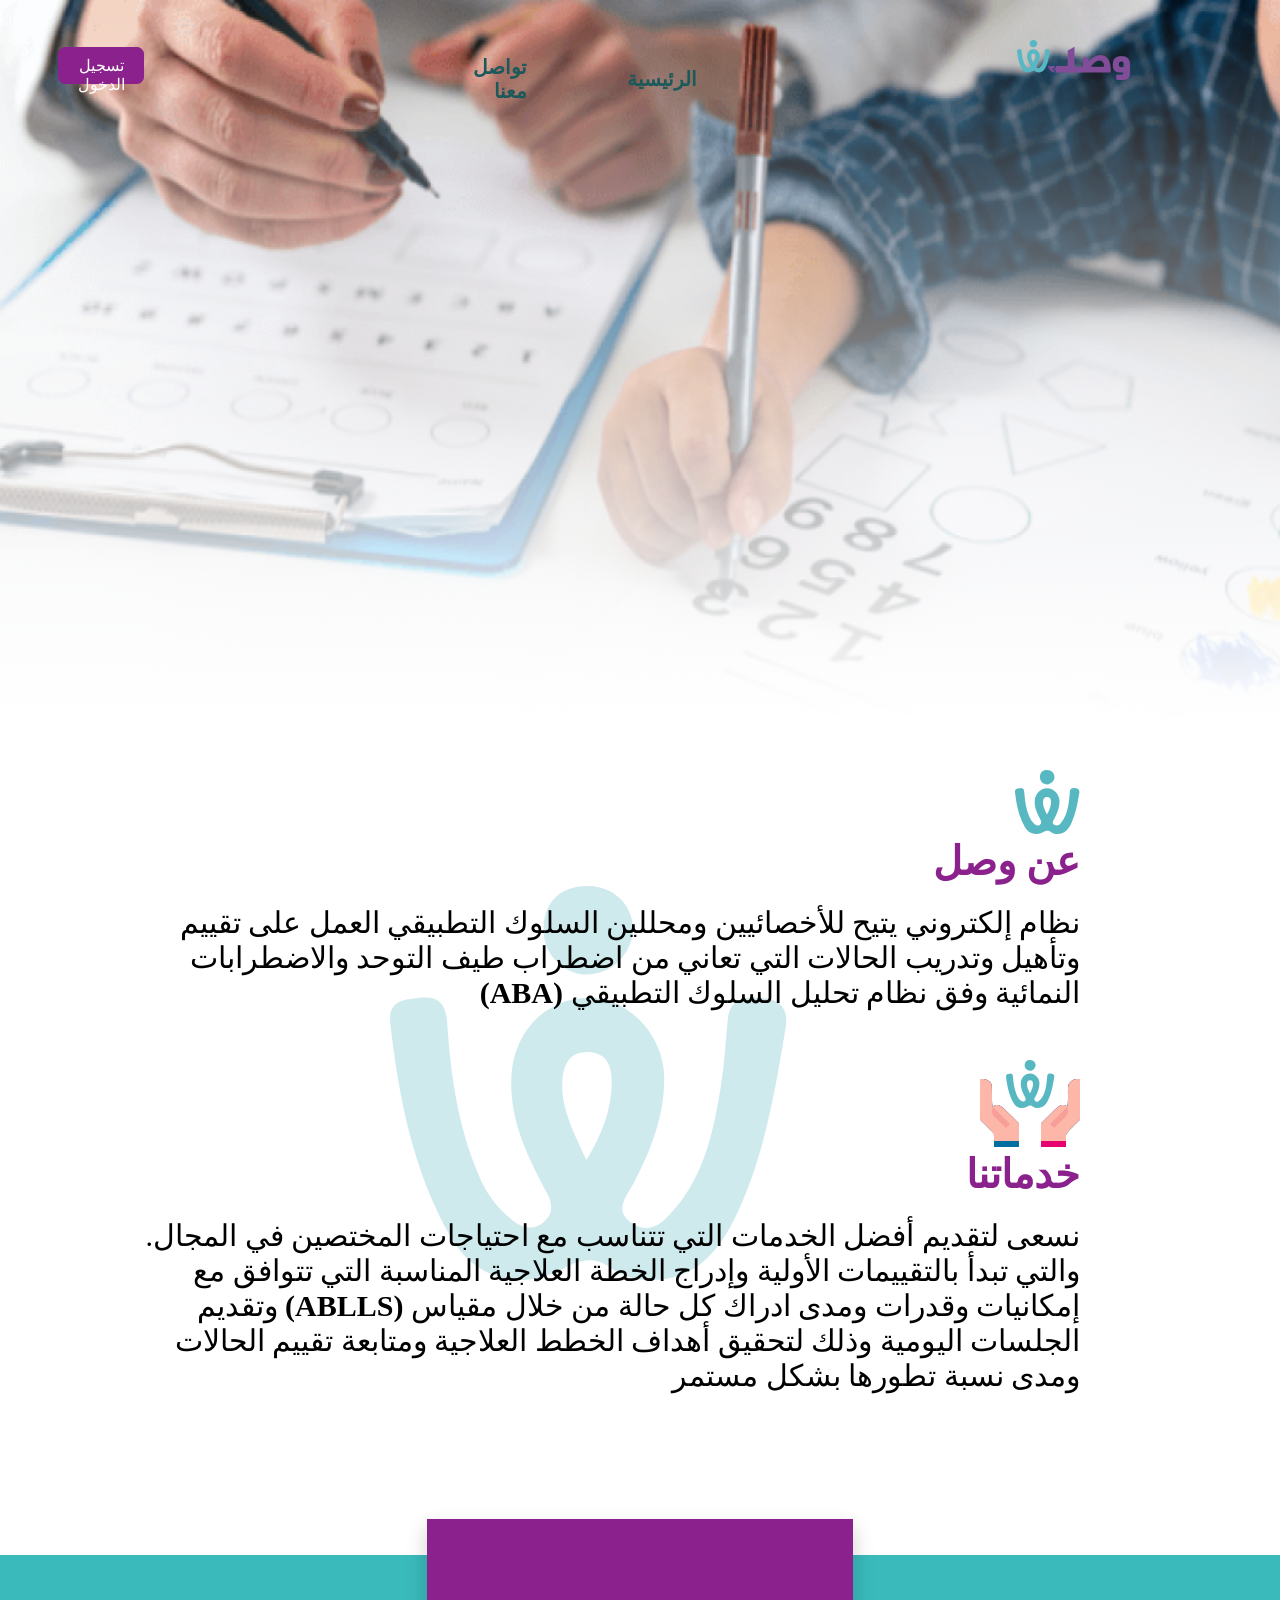
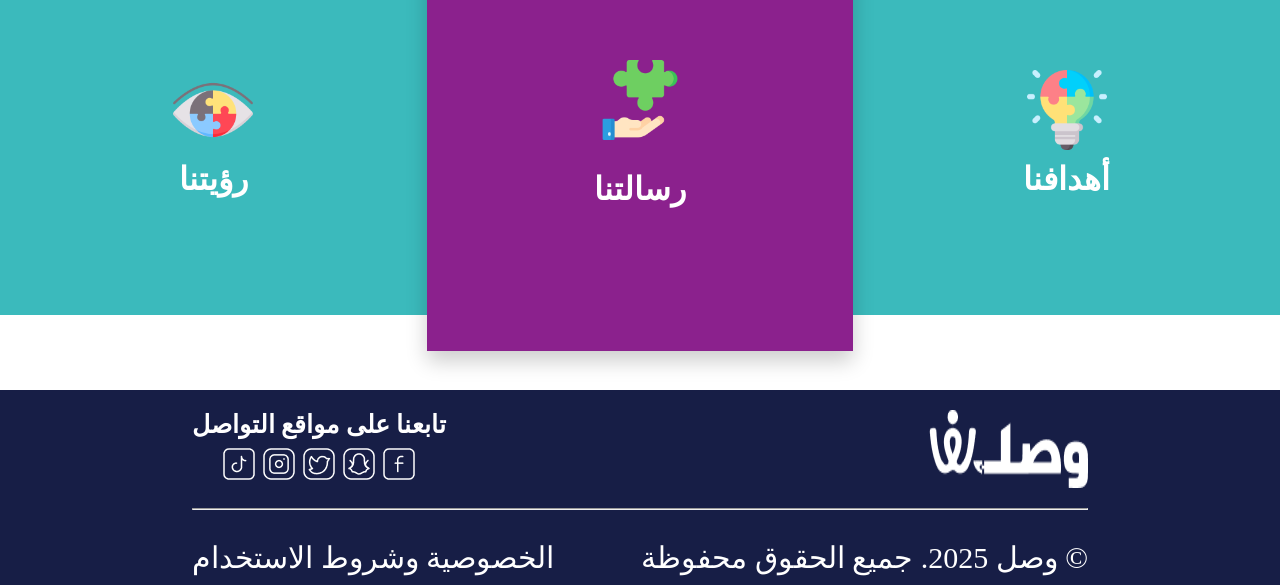
<file: index.html>
<!DOCTYPE html>
<html lang="ar" dir="rtl">
<head>
    <meta charset="UTF-8">
    <meta name="viewport" content="width=device-width, initial-scale=1.0">
    <link rel="shortcut icon" href="image/iconOne.svg">
    <link rel="stylesheet" href="css/all.min.css">
    <link rel="stylesheet" href="css/style.css">
    <title>عن وصل</title>
</head>
<body>
    <section id="p1">
         <header>
        <div class="div1">
          <div class="logo">
            <img src="image/logoColorful.png" alt="شعار">
          </div>
            <nav>
                <ul>
                    <li><a href="index_2.html">الرئيسية</a></li>
                    <li><a href="#">تواصل معنا</a></li>
                </ul>
            </nav>
            <a href="login.html" class="btn">تسجيل الدخول</a>
        </div>
      </header>
    </section>

    <section class="about-wasla">
    <div class="about">
        <img src="image/iconOne.svg" alt="عن وصل">
        <h2>عن وصل</h2>
        <p>نظام إلكتروني يتيح للأخصائيين ومحللين السلوك التطبيقي العمل على تقييم وتأهيل وتدريب الحالات التي
تعاني من اضطراب طيف التوحد والاضطرابات النمائية وفق نظام تحليل السلوك التطبيقي <b>(ABA)</b></p>
    </div>
    <div class="servises">
        <img src="image/iconTwo.svg" alt="خدماتنا">
        <h2>خدماتنا</h2>
        <p>نسعى لتقديم أفضل الخدمات التي تتناسب مع احتياجات المختصين في المجال. والتي تبدأ بالتقييمات
الأولية وإدراج الخطة العلاجية المناسبة التي تتوافق مع إمكانيات وقدرات ومدى ادراك كل حالة من خلال
مقياس <b>(ABLLS)</b> وتقديم الجلسات اليومية وذلك لتحقيق أهداف الخطط العلاجية ومتابعة تقييم
الحالات ومدى نسبة تطورها بشكل مستمر</p>
    </div>
</section>

<section class="cards">
    <div>
        <img src="image/iconOnee.svg" alt="">
        <h2>أهدافنا</h2>
    </div>
    <div class="card">
        <img src="image/iconTow.svg" alt="">
        <h2>رسالتنا</h2>
    </div>
    <div>
        <img src="image/iconThree.svg" alt="">
        <h2>رؤيتنا</h2>
    </div>
</section>

<footer>
        <div class="body">
            <img src="image/logoWhite.png" alt="شعار وصل الابيض">
            <div class="social">
                <h5>تابعنا على مواقع التواصل</h5>
                <div class="icons">
                    <a href="#"><img src="image/face.png" alt=""></a> 
                    <a href="#"><img src="image/snapchat.png" alt=""></a>
                    <a href="#"><img src="image/twitaer.png" alt=""></a> 
                    <a href="#"><img src="image/insta.png" alt=""></a>
                    <a href="#"><img src="image/tektok.png" alt=""></a>
                </div>
            </div>
        </div>
        <hr>
        <div class="foot">
            <p>&copy; وصل 2025. جميع الحقوق محفوظة</p>
            <p>الخصوصية وشروط الاستخدام</p>
        </div>
    </footer>
</body>
</html>
</file>
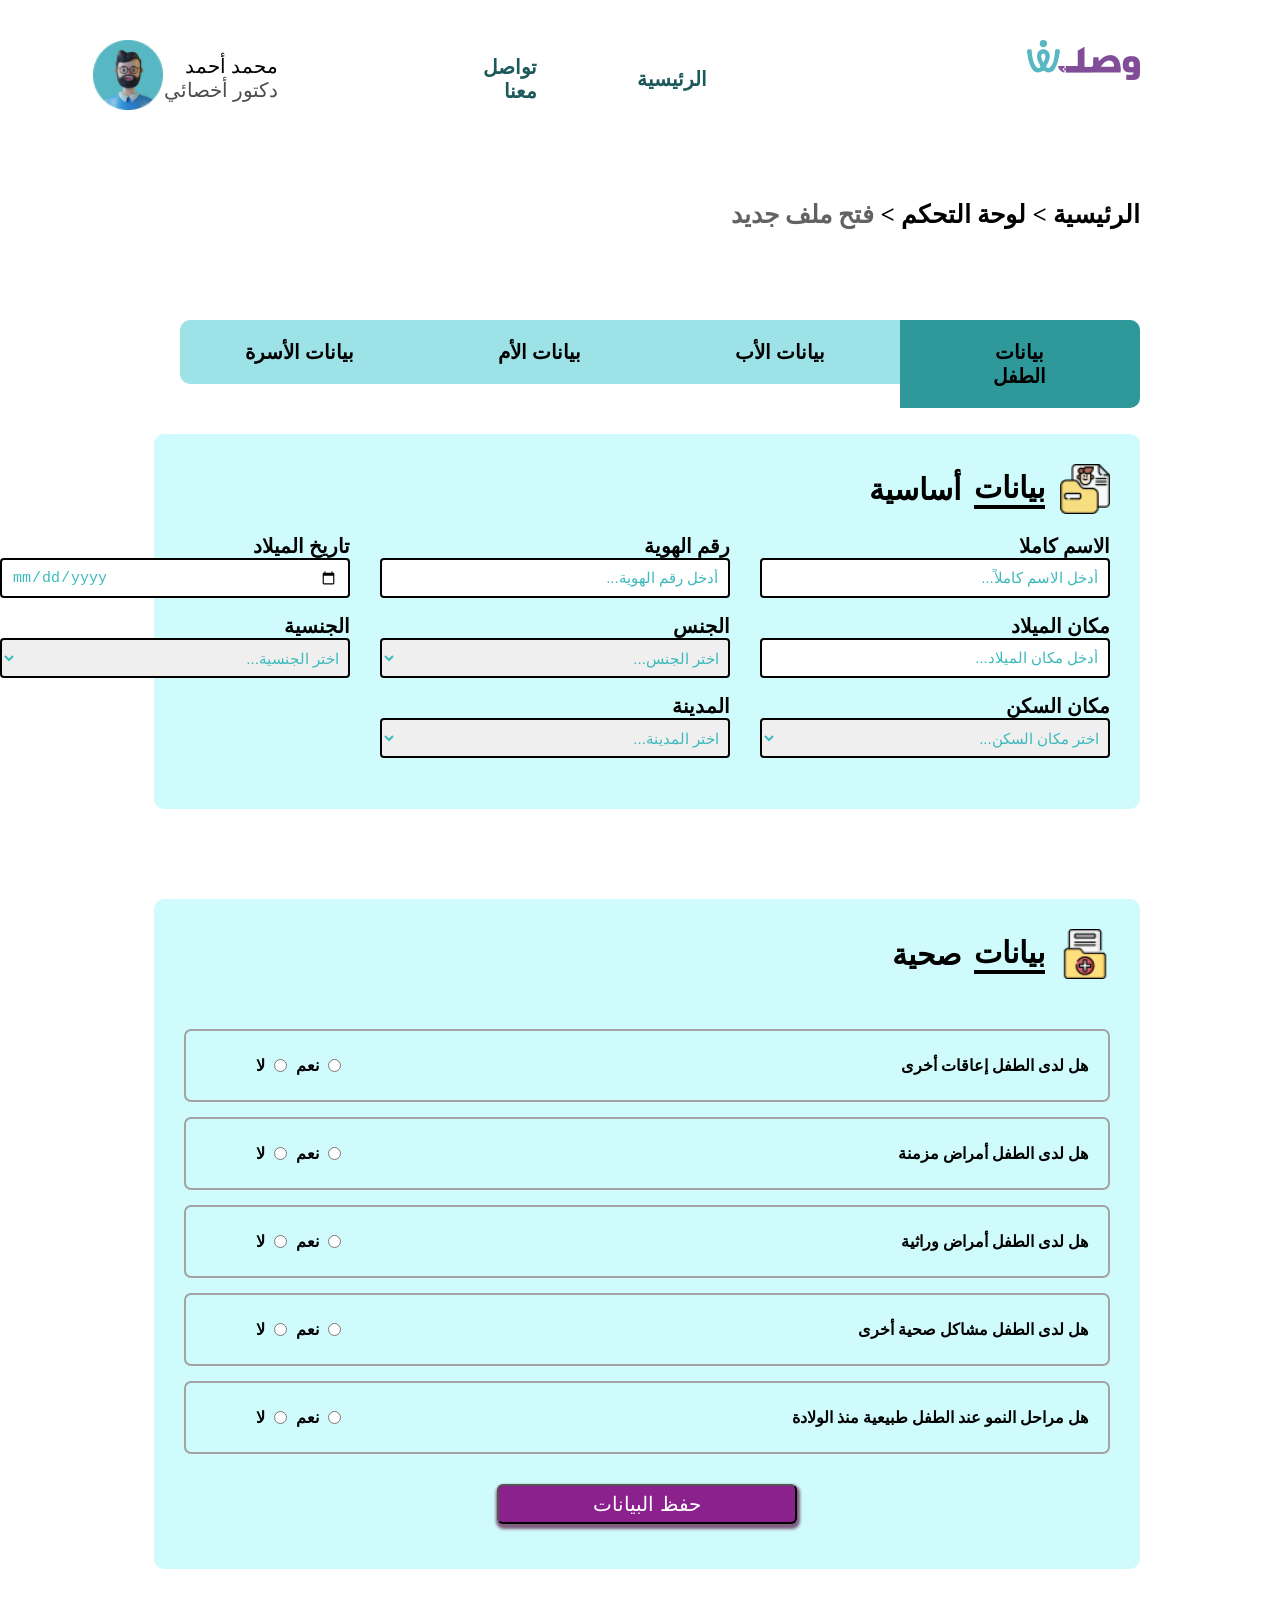
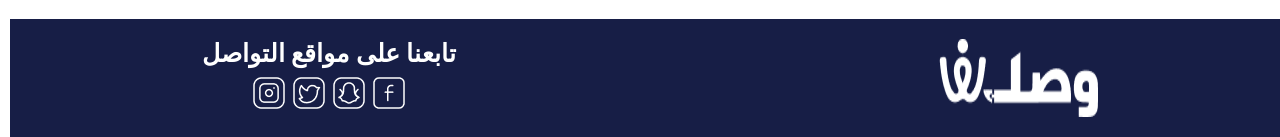
<file: babyinfo.html>
<!DOCTYPE html>
<html lang="ar" dir="rtl">
<head>
    <meta charset="UTF-8">
    <meta name="viewport" content="width=device-width, initial-scale=1.0">
    <link rel="shortcut icon" href="image/iconOne.svg">
    <link rel="stylesheet" href="css/all.min.css">
    <link rel="stylesheet" href="css/style.css">
    <title>بيانات الطفل</title>
</head>
<body>
    <section id="p4">
      <header>
        <div class="div1">
          <div class="logo">
            <img src="image/logoColorful.png" alt="">
          </div>
            <nav>
                <ul>
                    <li><a href="index_2.html">الرئيسية</a></li>
                    <li><a href="#">تواصل معنا</a></li>
                </ul>
            </nav>
            <img src="image/Ellips.png" alt="" class="doctor"> 
            <p>محمد أحمد
               <br> 
               <span>دكتور أخصائي</span>
            </p>
        </div>
      </header>
    </section> 
       <section id="info2">
          <div class="link">
          <a href="index_2.html" class="main"> الرئيسية<span> &gt; </span></a>
          <a href="dashbord.html" class="control">لوحة التحكم<span> &gt; </span></a> 
          <a href="#" class="newFlie"> فتح ملف جديد</a> 
        </div>
    </section>

    <section id="list">
       <ul>
        <li><a href="babyinfo.html" class="baby">بيانات الطفل</a></li>
        <li><a href="fatherinfo.html">بيانات الأب</a></li>
        <li><a href="motherinfo.html">بيانات الأم</a></li>
        <li><a href="familyinfo.html">بيانات الأسرة</a></li>
       </ul>
    </section>

    <section id="form1">
        <div class="img"><img src="image/personal-information.png" alt="">
        <h2><span>بيانات </span>أساسية </h2>
        </div>

        <form action="">

          <div class="name">
          <label for="name">الاسم كاملا</label>
          <input type="text" id="name" required placeholder="أدخل الاسم كاملاً...">
        </div>

         <div class="id">
          <label for="id">رقم الهوية</label>
          <input type="text" id="id" required placeholder="أدخل رقم الهوية...">
        </div>

        <div class="date">
        <label for="date">تاريخ الميلاد</label>
        <input type="date" id="date" required style="color: #3cbabc;font-size: 15px;">
        </div>

        <div class="placeBrith">
          <label for="placeBrith">مكان الميلاد</label>
          <input type="text" id="placeBrith" required placeholder="أدخل مكان الميلاد...">
        </div>

        <div class="gender">
          <label for="gender">الجنس</label>
          <select id="gender">
            <option value="1">اختر الجنس...</option>
            <option value="2">ذكر</option>
            <option value="3">أنثى</option>
        </select>
        </div>

        <div class="nationality">
          <label for="nationality">الجنسية</label>
           <select id="nationality">
            <option value="1">اختر الجنسية...</option>
            <option value="2">فلسطيني/ ية</option>
            <option value="3">يمني/ ية</option>
            <option value="4">مصري/ ية</option>
           </select>
        </div>

        <div class="housingArea">
          <label for="housingArea">مكان السكن</label>
           <select id="housingArea">
            <option value="1">اختر مكان السكن...</option>
            <option value="2">الشمال</option>
            <option value="3">الوسط</option>
            <option value="4">الجنوب</option>
           </select>
        </div>

        <div class="city">
         <label for="city">المدينة</label>
           <select id="city">
            <option value="1">اختر المدينة...</option>
            <option value="2">الشمال</option>
            <option value="3">غزة</option>
            <option value="4">الوسطى</option>
            <option value="5">خانيونس</option>
            <option value="6">رفح</option>
           </select>
        </div>
        </form>
                
    </section>

     <section id="form2">
        <div class="img">
           <img src="image/medical1.png" alt="">
           <h2><span>بيانات </span>صحية</h2>
        </div>
        <form action="">
              <div class="div2">
                <label class="la2">هل لدى الطفل إعاقات أخرى</label>
                <div class="radio">
                  <input type="radio" name="div2">
                  <label>نعم</label>
                  <input type="radio" name="div2">
                  <label>لا</label>
                </div>
              </div>
             <div class="div3">
                <label class="la3">هل لدى الطفل أمراض مزمنة</label>
                <div class="radio">
                  <input type="radio" name="div3">
                  <label>نعم</label>
                  <input type="radio" name="div3">
                  <label>لا</label>
                </div>
             </div>
             <div class="div4">
                <label class="la4">هل لدى الطفل أمراض وراثية</label>
                <div class="radio">
                  <input type="radio" name="div4">
                  <label>نعم</label>
                  <input type="radio" name="div4">
                  <label>لا</label>
                </div>
             </div>
             <div class="div5">
                <label class="la5">هل لدى الطفل مشاكل صحية أخرى</label>
                <div class="radio">
                  <input type="radio" name="div5">
                  <label>نعم</label>
                  <input type="radio" name="div5">
                  <label>لا</label>
                </div>
             </div>
             <div class="div6">
                <label class="la6">هل مراحل النمو عند الطفل طبيعية منذ الولادة</label>
                <div class="radio">
                  <input type="radio" name="div6">
                  <label>نعم</label>
                  <input type="radio" name="div6">
                  <label>لا</label>
                </div>
             </div> 
        </form>

        <div class="button">
        <button type="submit">حفظ البيانات</button>
        </div> 
     </section>

     <footer>
        <div class="body">
            <img src="image/logoWhite.png" alt="شعار وصل الابيض">
            <div class="social">
                <h5>تابعنا على مواقع التواصل</h5>
                <div class="icons">
                    <a href="#"><img src="image/face.png" alt=""></a> 
                    <a href="#"><img src="image/snapchat.png" alt=""></a>
                    <a href="#"><img src="image/twitaer.png" alt=""></a> 
                    <a href="#"><img src="image/insta.png" alt=""></a>
                    <a href="#"><img
</file>
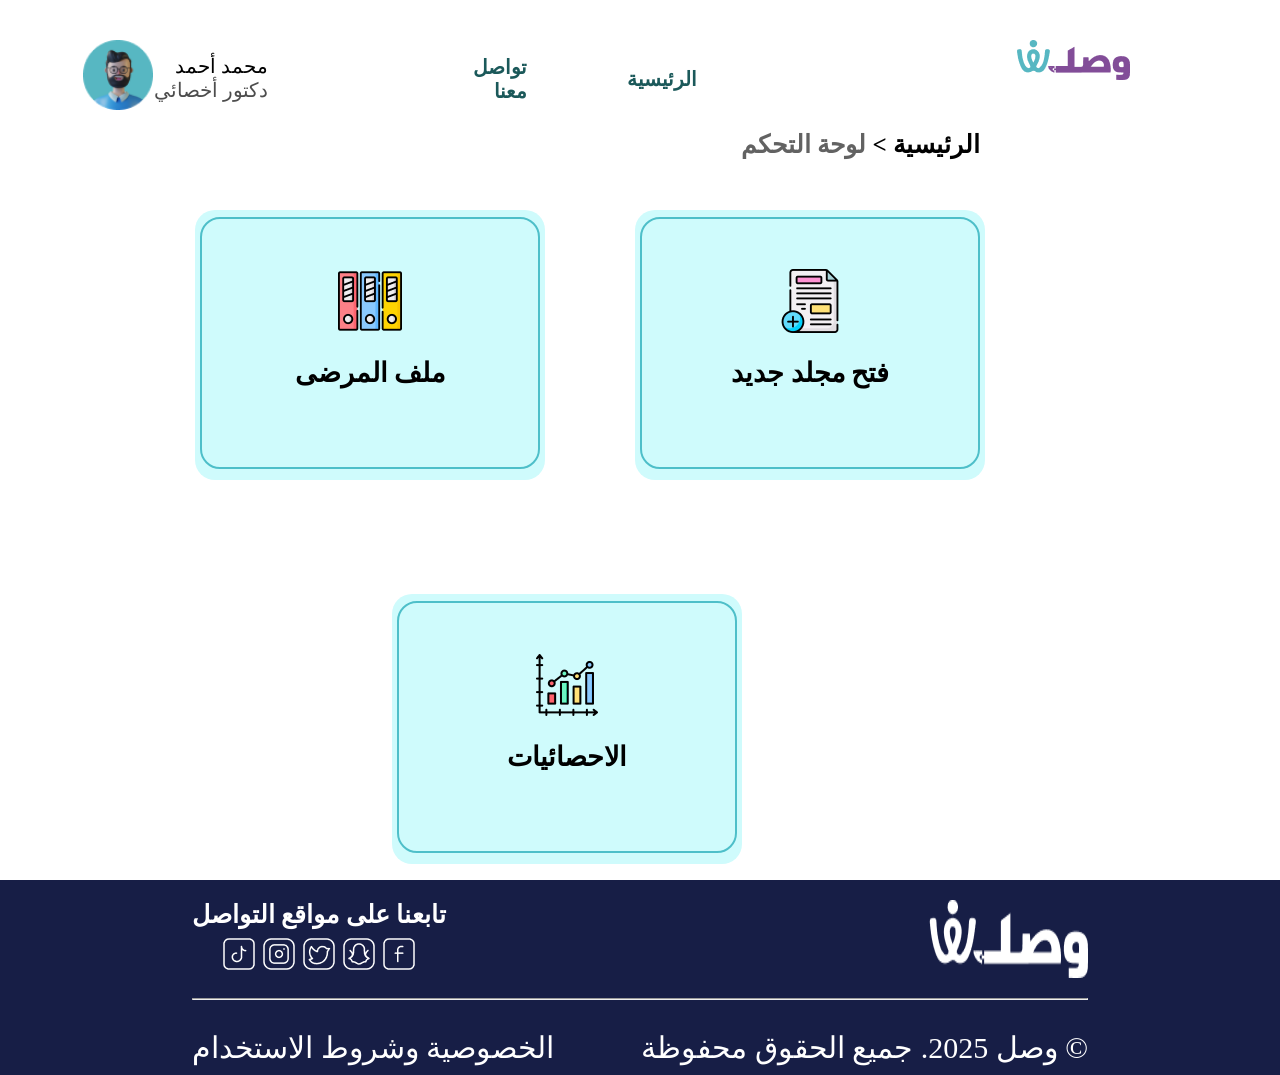
<file: dashbord.html>
<!DOCTYPE html>
<html lang="ar" dir="rtl">
<head>
    <meta charset="UTF-8">
    <meta name="viewport" content="width=device-width, initial-scale=1.0">
    <link rel="shortcut icon" href="image/iconOne.svg">
    <link rel="stylesheet" href="css/all.min.css">
    <link rel="stylesheet" href="css/style.css">
    <title>لوحة التحكم</title>
</head>
<body>
    <section id="p4">
         <header>
        <div class="div1">
          <div class="logo">
            <img src="image/logoColorful.png" alt="شعار">
          </div>
            <nav>
                <ul>
                    <li><a href="index_2.html">الرئيسية</a></li>
                    <li><a href="#">تواصل معنا</a></li>
                </ul>
            </nav>
            <img src="image/Ellips.png" alt="" class="doctor">
            <p>محمد أحمد <br> <span>دكتور أخصائي</span></p>
        </div>
      </header>
      <section id="info">
          <div class="link">
          <a href="index_2.html" class="main"> الرئيسية<span> &gt; </span></a>
          <a href="dashbord.html" class="control">لوحة التحكم</a> 
        </div>
    </section>
    </section>

    <section id="dashBoard">
        <div class="OpenNewFile">
            <div class="dashBoard-border">
                <a href="babyinfo.html"><img src="image/new-file1.png" alt=""></a>
                <h2>فتح مجلد جديد</h2>
            </div>
        </div>

        <div class="patientFiles">
            <div class="dashBoard-border">
                <a href="information.html"><img src="image/file1.png" alt=""></a>
                <h2>ملف المرضى</h2>
            </div>
        </div>

        <div class="statistics">
            <div class="dashBoard-border">
                 <a href="#"><img src="image/statistical-graphic1.png" alt=""></a>
                <h2>الاحصائيات</h2>
            </div>
        </div>
    </section>

    <footer>
        <div class="body">
            <img src="image/logoWhite.png" alt="شعار وصل الابيض">
            <div class="social">
                <h5>تابعنا على مواقع التواصل</h5>
                <div class="icons">
                    <a href="#"><img src="image/face.png" alt=""></a> 
                    <a href="#"><img src="image/snapchat.png" alt=""></a>
                    <a href="#"><img src="image/twitaer.png" alt=""></a> 
                    <a href="#"><img src="image/insta.png" alt=""></a>
                    <a href="#"><img src="image/tektok.png" alt=""></a>
                </div>
            </div>
        </div>
        <hr>
        <div class="foot">
            <p>&copy; وصل 2025. جميع الحقوق محفوظة</p>
            <p>الخصوصية وشروط الاستخدام</p>
        </div>
    </footer>
</body>
</html>
</file>
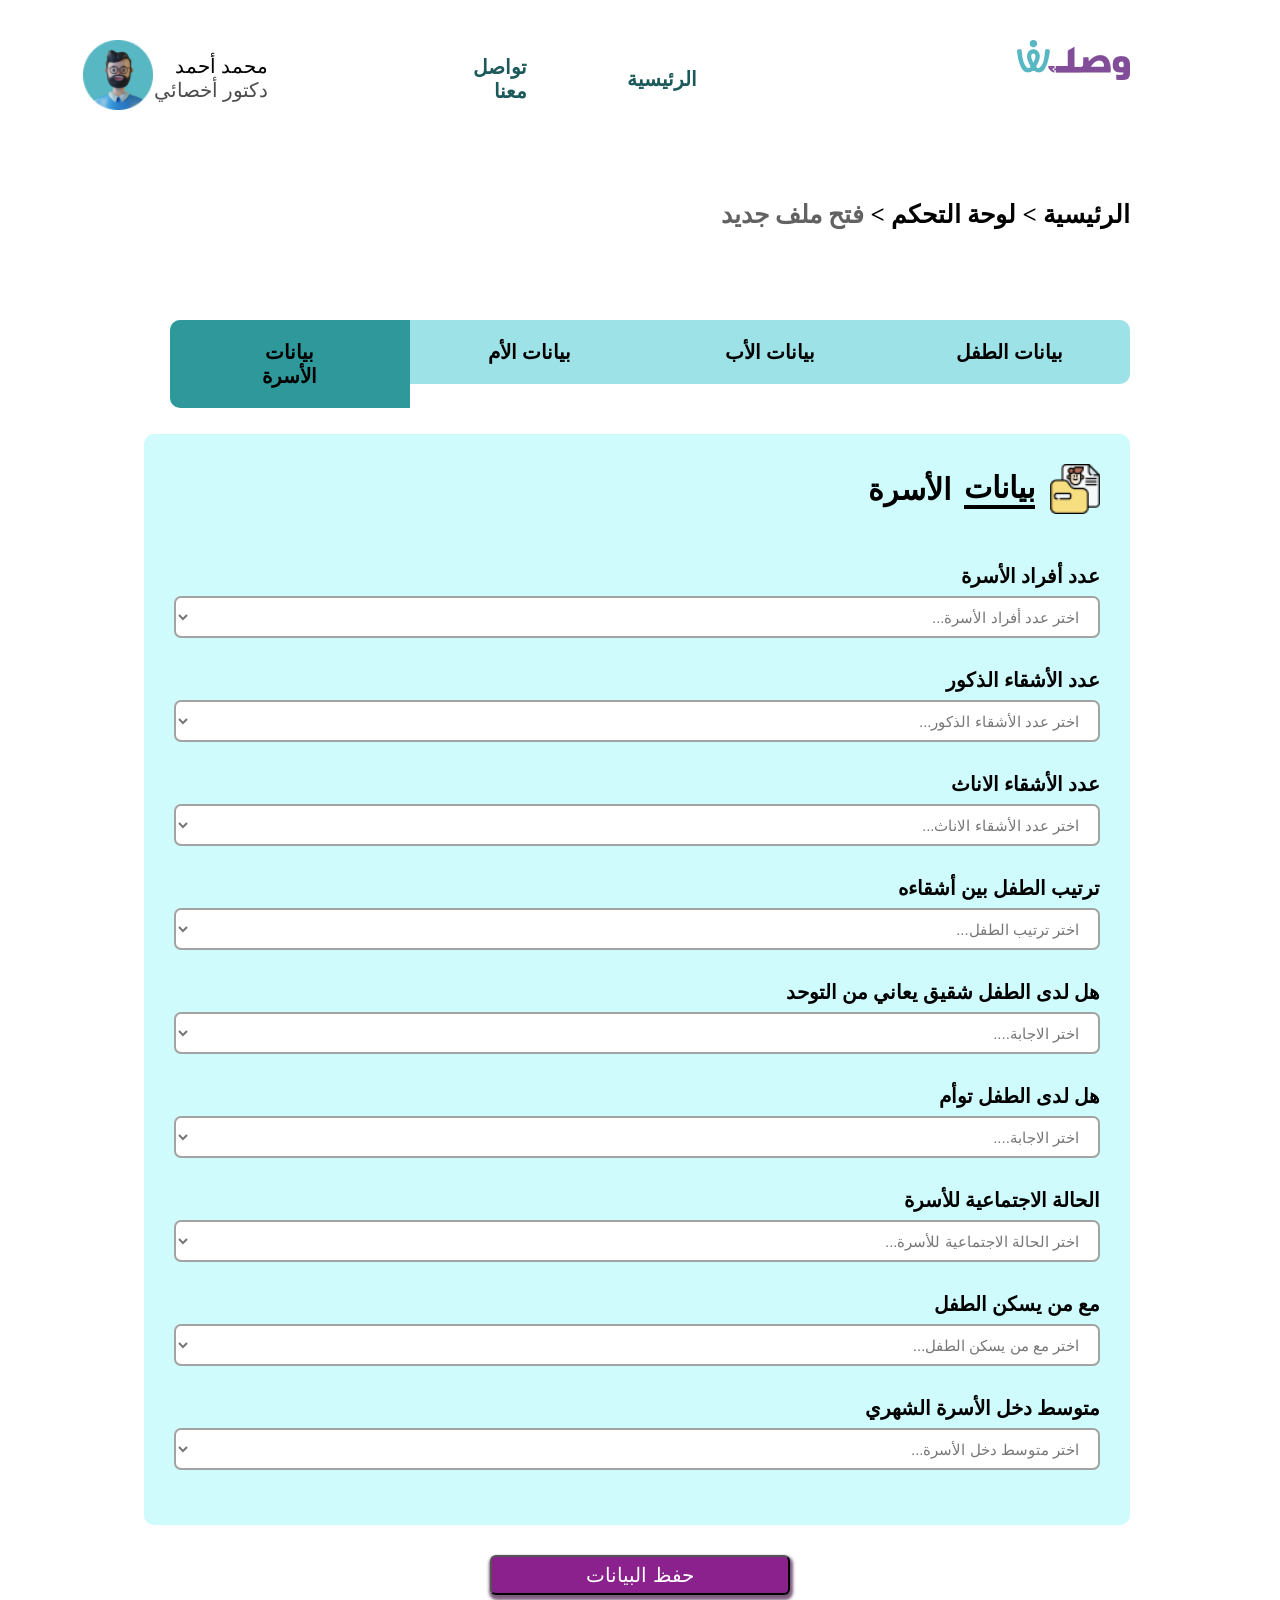
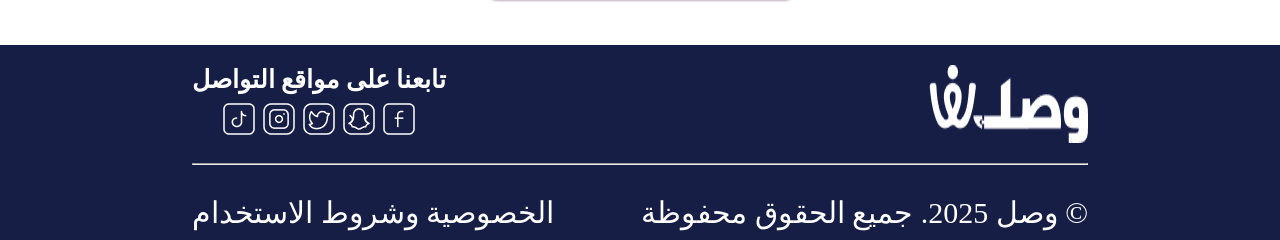
<file: familyinfo.html>
<!DOCTYPE html>
<html lang="ar" dir="rtl">
<head>
    <meta charset="UTF-8">
    <meta name="viewport" content="width=device-width, initial-scale=1.0">
    <link rel="shortcut icon" href="image/iconOne.svg">
    <link rel="stylesheet" href="css/all.min.css">
    <link rel="stylesheet" href="css/style.css">
    <title>بيانات الأسرة</title>
</head>
<body>
    <section id="p4">
      <header>
        <div class="div1">
          <div class="logo">
            <img src="image/logoColorful.png" alt="">
          </div>
            <nav>
                <ul>
                    <li><a href="index_2.html">الرئيسية</a></li>
                    <li><a href="#">تواصل معنا</a></li>
                </ul>
            </nav>
            <img src="image/Ellips.png" alt="" class="doctor"> 
            <p>محمد أحمد
               <br> 
               <span>دكتور أخصائي</span>
            </p>
        </div>
      </header>
    </section>

    <section id="info2">
          <div class="link">
          <a href="index_2.html" class="main"> الرئيسية<span> &gt; </span></a>
          <a href="dashbord.html" class="control">لوحة التحكم<span> &gt; </span></a> 
          <a href="#" class="newFlie"> فتح ملف جديد</a> 
        </div>
    </section>

    <section id="list">
       <ul>
        <li><a href="babyinfo.html">بيانات الطفل</a></li>
        <li><a href="fatherinfo.html">بيانات الأب</a></li>
        <li><a href="motherinfo.html">بيانات الأم</a></li>
        <li><a href="familyinfo.html" class="family">بيانات الأسرة</a></li>
       </ul>
    </section>

    <section id="form5">
        <div class="img">
           <img src="image/personal-information.png" alt="">
           <h2><span>بيانات </span>الأسرة</h2>
        </div>

        <form action="">
            <div class="fam1">
                <p>عدد أفراد الأسرة</p>
                <select>
                    <option value="">اختر عدد أفراد الأسرة...</option>
                    <option value="2">2</option>
                    <option value="3">3</option>
                    <option value="4">4</option>
                    <option value="5">5</option>
                    <option value="6">6 فأكثر</option>
                </select>
            </div>

            <div class="fam2">
                <p>عدد الأشقاء الذكور</p>
                <select>
                    <option value="">اختر عدد الأشقاء الذكور...</option>
                    <option value="0">لا يوجد</option>
                    <option value="1">1</option>
                    <option value="2">2</option>
                    <option value="3">3</option>
                    <option value="4">4 فأكثر</option>
                </select>
            </div>

            <div class="fam3">
                <p>عدد الأشقاء الاناث</p>
                <select>
                    <option value="">اختر عدد الأشقاء الاناث...</option>
                    <option value="0">لا يوجد</option>
                    <option value="1">1</option>
                    <option value="2">2</option>
                    <option value="3">3</option>
                    <option value="4">4 فأكثر</option>
                </select>
            </div>

            <div class="fam4">
                <p>ترتيب الطفل بين أشقاءه</p>
                <select>
                    <option value="">اختر ترتيب الطفل...</option>
                    <option value="1">الأول</option>
                    <option value="2">الثاني</option>
                    <option value="3">الثالث</option>
                    <option value="4">الرابع</option>
                    <option value="5">الأخير</option>
                </select>
            </div>

            <div class="fam5">
                <p>هل لدى الطفل شقيق يعاني من التوحد</p>
                <select>
                    <option value="">اختر الاجابة....</option>
                    <option value="yes">نعم</option>
                    <option value="no">لا</option>
                </select>
            </div>

            <div class="fam6">
                <p>هل لدى الطفل توأم</p>
                <select>
                    <option value="">اختر الاجابة....</option>
                    <option value="yes">نعم</option>
                    <option value="no">لا</option>
                </select>
            </div>

            <div class="fam7">
                <p>الحالة الاجتماعية للأسرة</p>
                <select>
                    <option value="">اختر الحالة الاجتماعية للأسرة...</option>
                    <option value="stable">مستقرة</option>
                    <option value="divorced">منفصلين</option>
                    <option value="widowed">وفاة أحد الوالدين</option>
                </select>
            </div>

            <div class="fam8">
                <p>مع من يسكن الطفل</p>
                <select>
                    <option value="">اختر مع من يسكن الطفل...</option>
                    <option value="parents">مع الوالدين</option>
                    <option value="mother">مع الأم فقط</option>
                    <option value="father">مع الأب فقط</option>
                    <option value="relatives">مع الأقارب</option>
                </select>
            </div>

            <div class="fam9">
                <p>متوسط دخل الأسرة الشهري</p>
                <select>
                    <option value="">اختر متوسط دخل الأسرة...</option>
                    <option value="low">أقل من 1500 شيكل</option>
                    <option value="medium">من 1500 إلى 3000 شيكل</option>
                    <option value="high">أكثر من 3000 شيكل</option>
                </select>
            </div>
        </form>
    </section>

    <div class="button">
        <button type="submit">حفظ البيانات</button>
    </div>

    <footer>
        <div class="body">
            <img src="image/logoWhite.png" alt="شعار وصل الابيض">
            <div class="social">
                <h5>تابعنا على مواقع التواصل</h5>
                <div class="icons">
                    <a href="#"><img src="image/face.png" alt=""></a> 
                    <a href="#"><img src="image/snapchat.png" alt=""></a>
                    <a href="#"><img src="image/twitaer.png" alt=""></a> 
                    <a href="#"><img src="image/insta.png" alt=""></a>
                    <a href="#"><img src="image/tektok.png" alt=""></a>
                </div>
            </div>
        </div>
        <hr>
        <div class="foot">
            <p>&copy; وصل 2025. جميع الحقوق محفوظة</p>
            <p>الخصوصية وشروط الاستخدام</p>
        </div>
    </footer>
</body>
</html>
</file>
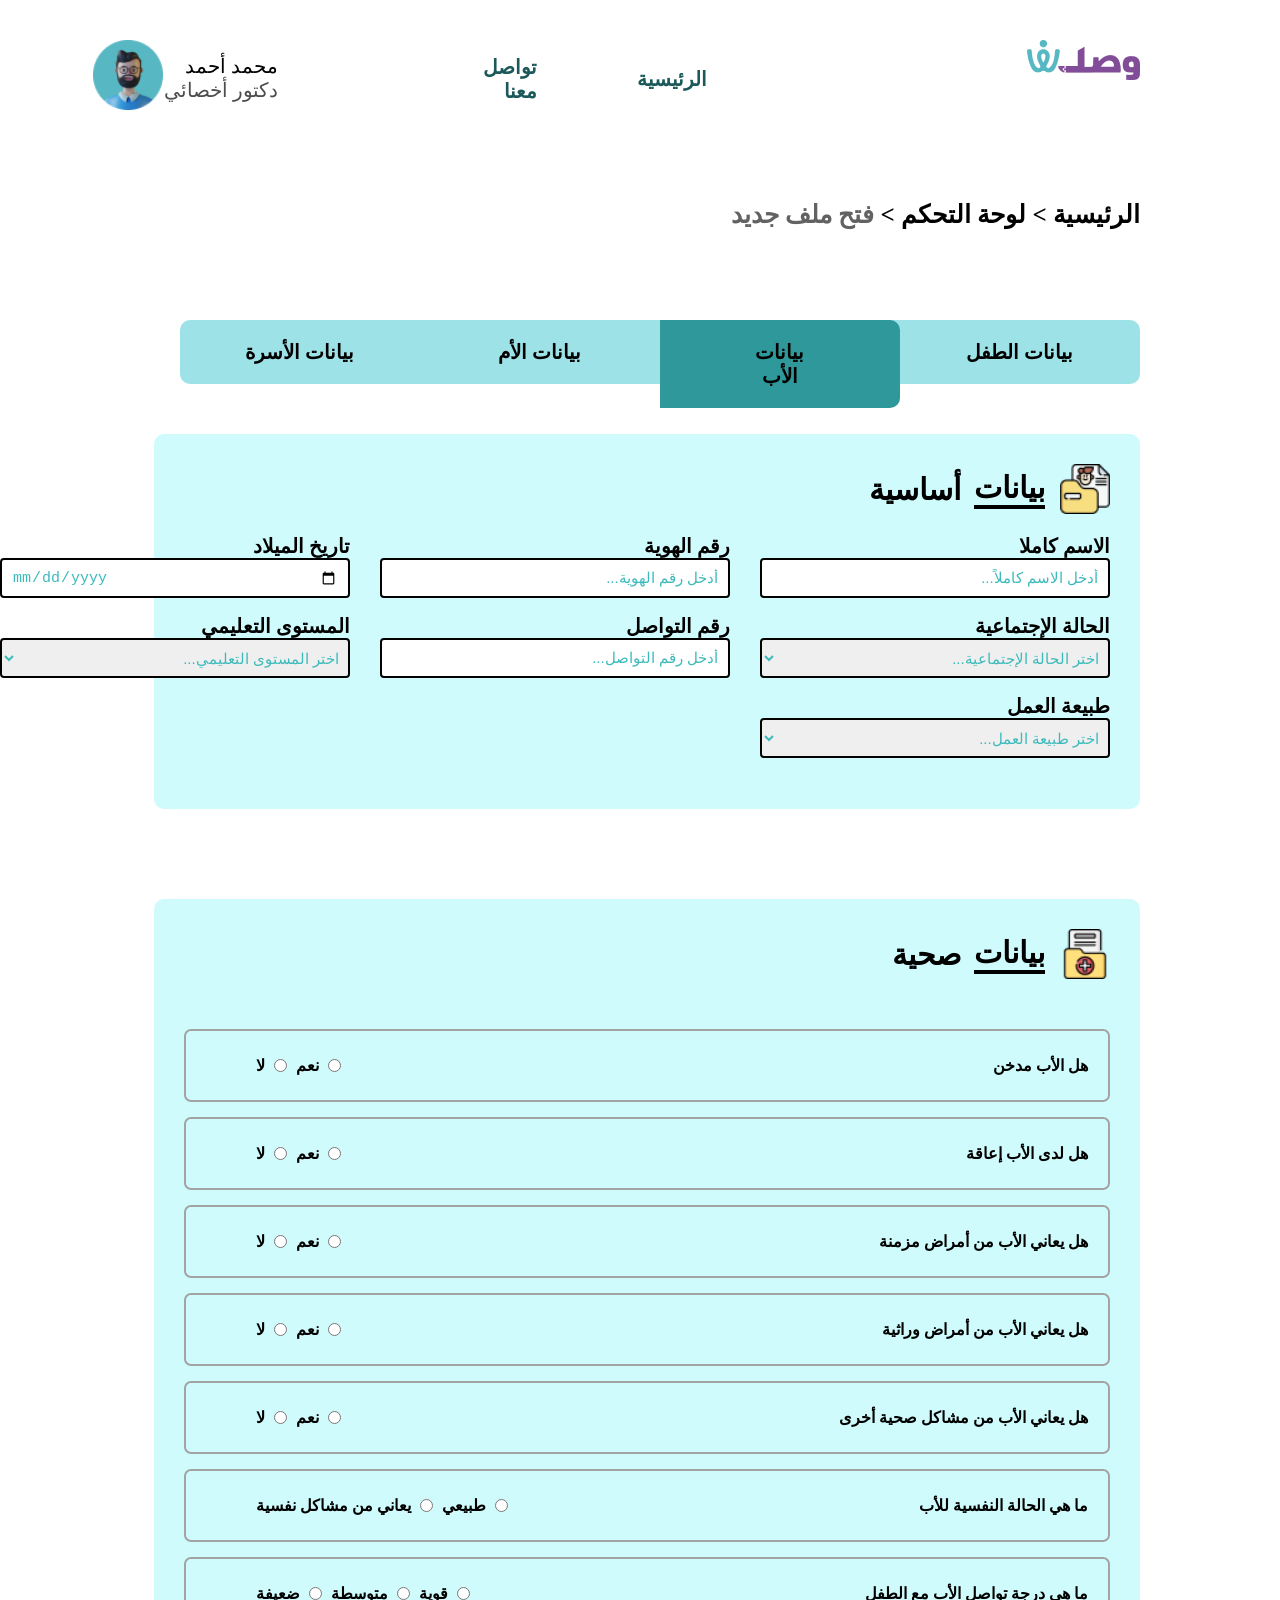
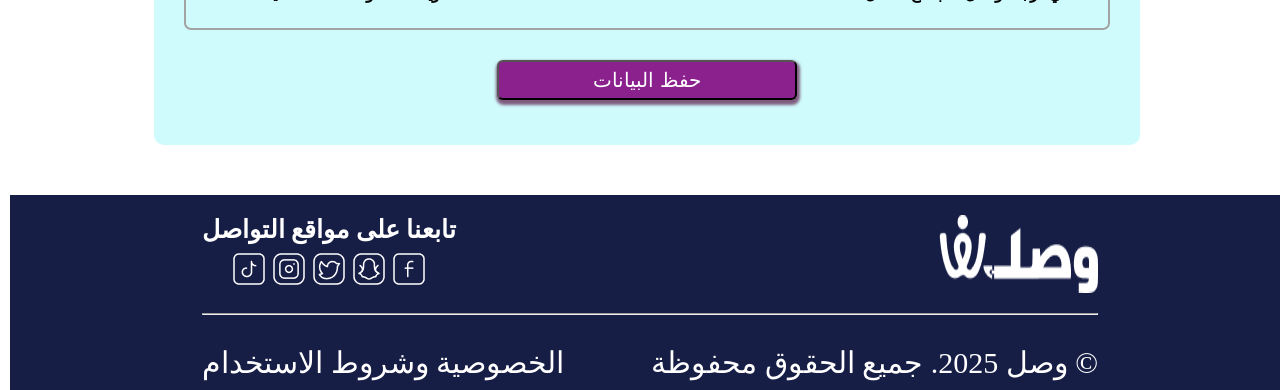
<file: fatherinfo.html>
<!DOCTYPE html>
<html lang="ar" dir="rtl">
<head>
    <meta charset="UTF-8">
    <meta name="viewport" content="width=device-width, initial-scale=1.0">
    <link rel="shortcut icon" href="image/iconOne.svg">
    <link rel="stylesheet" href="css/all.min.css">
    <link rel="stylesheet" href="css/style.css">
    <title>بيانات الأب</title>
</head>
<body>
    <section id="p4">
      <header>
        <div class="div1">
          <div class="logo">
            <img src="image/logoColorful.png" alt="">
          </div>
            <nav>
                <ul>
                    <li><a href="index_2.html">الرئيسية</a></li>
                    <li><a href="#">تواصل معنا</a></li>
                </ul>
            </nav>
            <img src="image/Ellips.png" alt="" class="doctor"> 
            <p>محمد أحمد
               <br> 
               <span>دكتور أخصائي</span>
            </p>
        </div>
      </header>
    </section>

    <section id="info2">
          <div class="link">
          <a href="index_2.html" class="main"> الرئيسية<span> &gt; </span></a>
          <a href="dashbord.html" class="control">لوحة التحكم<span> &gt; </span></a> 
          <a href="#" class="newFlie"> فتح ملف جديد</a> 
        </div>
    </section>

    <section id="list">
       <ul>
        <li><a href="babyinfo.html">بيانات الطفل</a></li>
        <li><a href="fatherinfo.html" class="baby">بيانات الأب</a></li>
        <li><a href="motherinfo.html">بيانات الأم</a></li>
        <li><a href="familyinfo.html">بيانات الأسرة</a></li>
       </ul>
    </section>

    <section id="form1">
        <div class="img"><img src="image/personal-information.png" alt="">
        <h2><span>بيانات </span>أساسية </h2>
        </div>

        <form action="">

          <div class="name">
          <label for="name">الاسم كاملا</label>
          <input type="text" id="name" required placeholder="أدخل الاسم كاملاً...">
        </div>

         <div class="id">
          <label for="id">رقم الهوية</label>
          <input type="text" id="id" required placeholder="أدخل رقم الهوية...">
        </div>

        <div class="date">
        <label for="date">تاريخ الميلاد</label>
        <input type="date" id="date" required style="color: #3cbabc;font-size: 15px;">
        </div>
        <div class="socialStatus">
          <label for="socialStatus">الحالة الإجتماعية</label>
            <select id="socialStatus">
            <option value="1">اختر الحالة الإجتماعية...</option>
            <option value="2">متزوج</option>
            <option value="3">مطلق</option>
            <option value="4">أرمل</option>
        </select>
        </div>
        <div class="number">
          <label for="number">رقم التواصل</label>
          <input type="text" id="number" placeholder="أدخل رقم التواصل..." required>
        </div>
        <div class="EductionLevel">
          <label for="EductionLevel">المستوى التعليمي</label>
            <select id="EductionLevel">
            <option value="1">اختر المستوى التعليمي...</option>
            <option value="2">دبلوم</option>
            <option value="3">بكالوريوس</option>
            <option value="4">ماجستير</option>
            <option value="5">دكتوراه</option>
            <option value="6">غير متعلم</option>
        </select>
        </div>
        <div class="workNature">
          <label for="workNature">طبيعة العمل</label>
          <select id="workNature">
            <option value="1">اختر طبيعة العمل...</option>
            <option value="2">موظف رسمي</option>
            <option value="3">موظف يومي</option>
            <option value="4">متقاعد</option>
            <option value="5">عاطل عن العمل</option>
        </select>
        </div>
        </form>
    </section>

    <section id="form2">
        <div class="img">
           <img src="image/medical1.png" alt="">
           <h2><span>بيانات </span>صحية</h2>
        </div>
        <form action="">
              <div class="div2">
                <label class="la2">هل الأب مدخن</label>
                <div class="radio">
                  <input type="radio" name="div2">
                  <label>نعم</label>
                  <input type="radio" name="div2">
                  <label>لا</label>
                </div>
              </div>
             <div class="div3">
                <label class="la3">هل لدى الأب إعاقة</label>
                <div class="radio">
                  <input type="radio" name="div3">
                  <label>نعم</label>
                  <input type="radio" name="div3">
                  <label>لا</label>
                </div>
             </div>
             <div class="div4">
                <label class="la4">هل يعاني الأب من أمراض مزمنة</label>
                <div class="radio">
                  <input type="radio" name="div4">
                  <label>نعم</label>
                  <input type="radio" name="div4">
                  <label>لا</label>
                </div>
             </div>
             <div class="div5">
                <label class="la5">هل يعاني الأب من أمراض وراثية</label>
                <div class="radio">
                  <input type="radio" name="div5">
                  <label>نعم</label>
                  <input type="radio" name="div5">
                  <label>لا</label>
                </div>
             </div>
             <div class="div6">
                <label class="la6">هل يعاني الأب من مشاكل صحية أخرى</label>
                <div class="radio">
                  <input type="radio" name="div6">
                  <label>نعم</label>
                  <input type="radio" name="div6">
                  <label>لا</label>
                </div>
             </div> 
             <div class="div7">
                <label class="la7">ما هي الحالة النفسية للأب</label>
                <div class="radio">
                  <input type="radio" name="div7">
                  <label>طبيعي</label>
                  <input type="radio" name="div7">
                  <label>يعاني من مشاكل نفسية</label>
                </div>
             </div>
             <div class="div8">
                <label class="la8">ما هي درجة تواصل الأب مع الطفل</label>
                <div class="radio">
                  <input type="radio" name="div8">
                  <label>قوية</label>
                  <input type="radio" name="div8">
                  <label>متوسطة</label>
                  <input type="radio" name="div8">
                  <label>ضعيفة</label>
                </div>
             </div>
        </form>

        <div class="button">
        <button type="submit">حفظ البيانات</button>
        </div> 
     </section>

     <footer>
        <div class="body">
            <img src="image/logoWhite.png" alt="شعار وصل الابيض">
            <div class="social">
                <h5>تابعنا على مواقع التواصل</h5>
                <div class="icons">
                    <a href="#"><img src="image/face.png" alt=""></a> 
                    <a href="#"><img src="image/snapchat.png" alt=""></a>
                    <a href="#"><img src="image/twitaer.png" alt=""></a> 
                    <a href="#"><img src="image/insta.png" alt=""></a>
                    <a href="#"><img src="image/tektok.png" alt=""></a>
                </div>
            </div>
        </div>
        <hr>
        <div class="foot">
            <p>&copy; وصل 2025. جميع الحقوق محفوظة</p>
            <p>الخصوصية وشروط الاستخدام</p>
        </div>
    </footer>
</body>
</html>
</file>
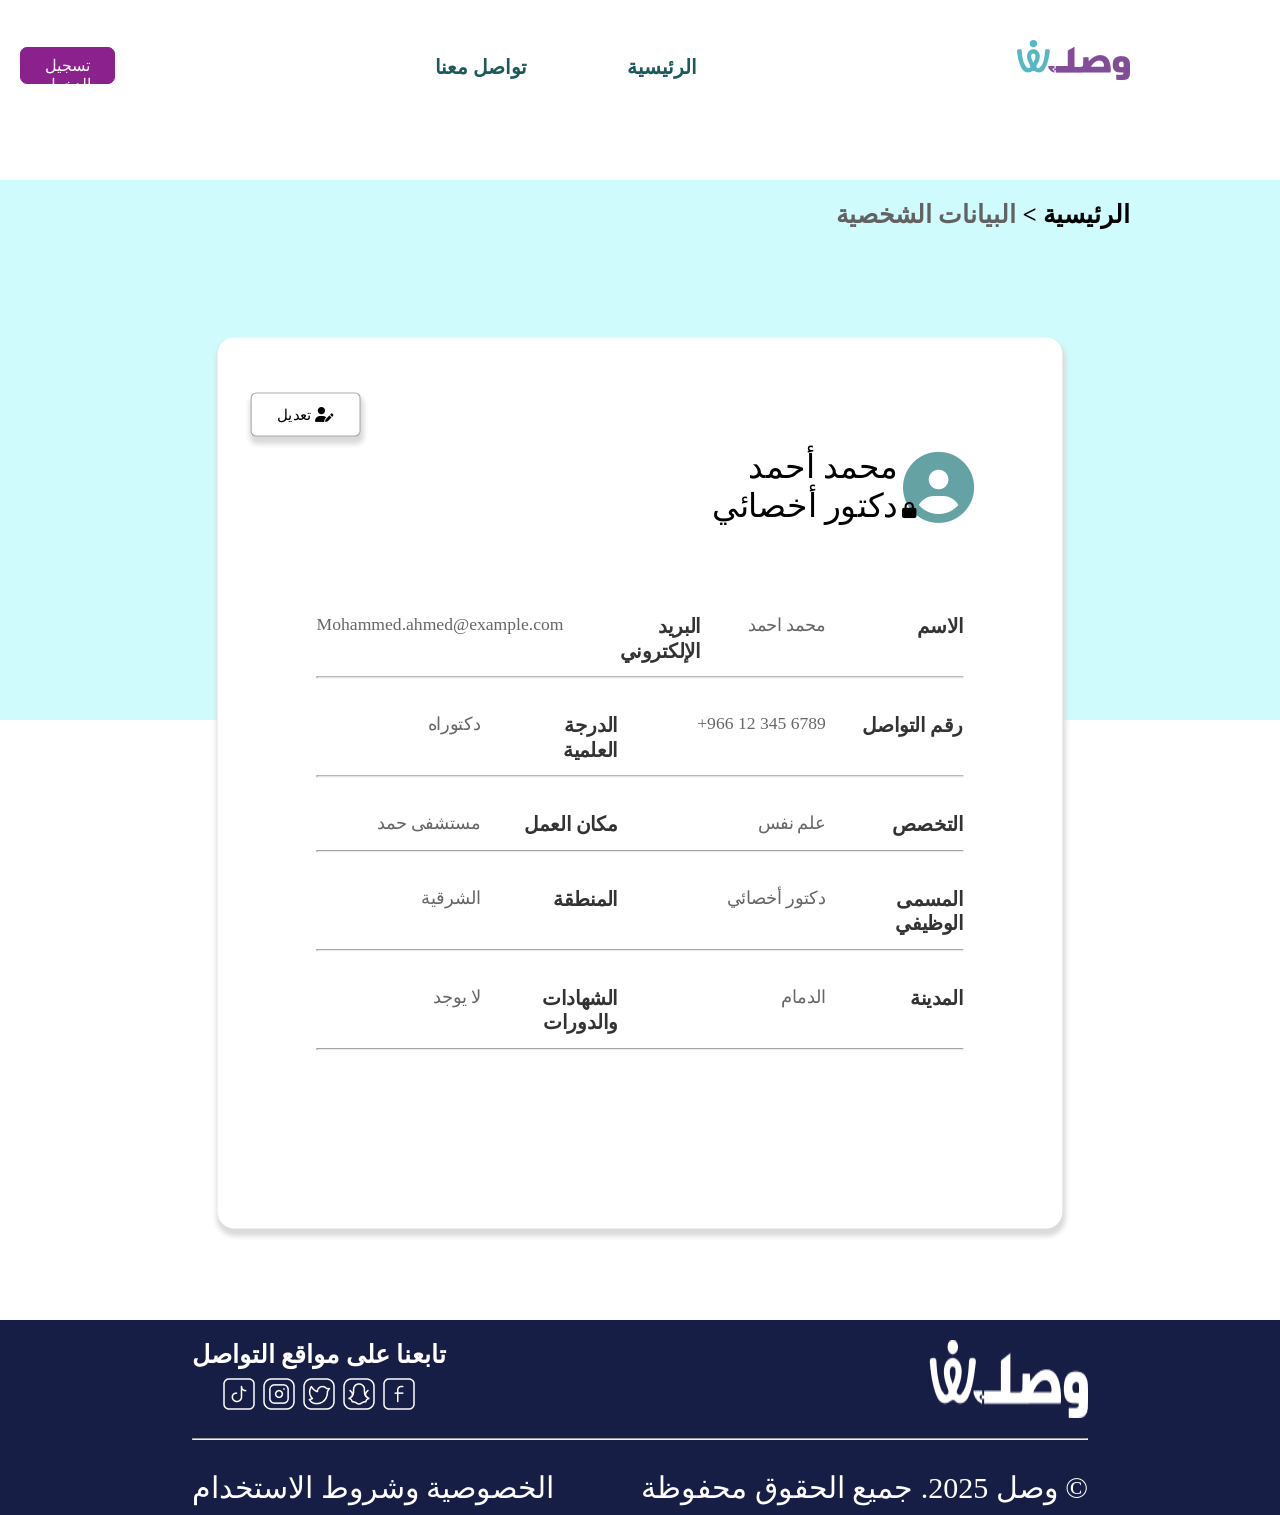
<file: information.html>
<!DOCTYPE html>
<html lang="ar" dir="rtl">
<head>
    <meta charset="UTF-8">
    <meta name="viewport" content="width=device-width, initial-scale=1.0">
    <link rel="shortcut icon" href="image/iconOne.svg">
    <link rel="stylesheet" href="css/all.min.css">
    <link rel="stylesheet" href="css/style.css">
    <title>البيانات الشخصية</title>
</head>
<body>
    <section id="p3">
         <header>
        <div class="div1">
          <div class="logo">
            <img src="image/logoColorful.png" alt="شعار">
          </div>
            <nav>
                <ul>
                    <li><a href="index_2.html">الرئيسية</a></li>
                    <li><a href="#">تواصل معنا</a></li>
                </ul>
            </nav>
            <a href="login.html" class="btn">تسجيل الدخول</a>
        </div>
      </header>
    </section>

     <section id="sec1">
          <div class="link">
          <a href="index_2.html" class="main"> الرئيسية<span> &gt; </span></a>
          <a href="#">البيانات الشخصية</a>
        </div>
    </section>
    <section id="doctor">
        <div class="top"> 
        <div class="rdiv">
        <i class="fa-solid fa-circle-user"></i>
        <i class="fa-solid fa-lock" id="lock"></i>
       <div class="infoDoctor">
         <p>محمد أحمد
               <br> 
               <span>دكتور أخصائي</span>
            </p>
       </div>
    </div>
    <div class="ldiv">
     <button type="submit"><i class="fa-solid fa-user-pen"></i> تعديل</button>
    </div>
</div>
    <div class="bodyy">
        <div>
            <div>
                <span>الاسم</span>
                <span>محمد احمد</span>
            </div> 
              <div>
                <span>البريد الإلكتروني</span>
                <span class="gmail">Mohammed.ahmed@example.com</span>
            </div>
        </div>
        <hr>
        <div>
            <div>
                <span>رقم التواصل</span>
                <span>6789 345 12 966+</span>
            </div>
            <div>
                <span>الدرجة العلمية</span>
                <span>دكتوراه</span>
            </div>
        </div>
        <hr>
        <div>
        <div>
            <span>التخصص</span>
            <span>علم نفس</span>
        </div>
        <div>
            <span>مكان العمل</span>
            <span>مستشفى حمد</span>
        </div>
        </div>
        <hr>
        <div>
            <div>
                <span>المسمى الوظيفي</span>
                <span>دكتور أخصائي</span>
            </div>
            <div>
                <span>المنطقة</span>
                <span>الشرقية</span>
            </div>
        </div>
        <hr>
        <div>
        <div>
            <span>المدينة</span>
            <span>الدمام</span>
        </div>
        <div>
            <span>الشهادات والدورات</span>
            <span>لا يوجد</span>
            </div>
        </div>
        <hr>          
    </div>
    </section>
   
    <footer>
        <div class="body">
            <img src="image/logoWhite.png" alt="شعار وصل الابيض">
            <div class="social">
                <h5>تابعنا على مواقع التواصل</h5>
                <div class="icons">
                    <a href="#"><img src="image/face.png" alt=""></a> 
                    <a href="#"><img src="image/snapchat.png" alt=""></a>
                    <a href="#"><img src="image/twitaer.png" alt=""></a> 
                    <a href="#"><img src="image/insta.png" alt=""></a>
                    <a href="#"><img src="image/tektok.png" alt=""></a>
                </div>
            </div>
        </div>
        <hr>
        <div class="foot">
            <p>&copy; وصل 2025. جميع الحقوق محفوظة</p>
            <p>الخصوصية وشروط الاستخدام</p>
        </div>
    </footer>
</body>
</html>
</file>
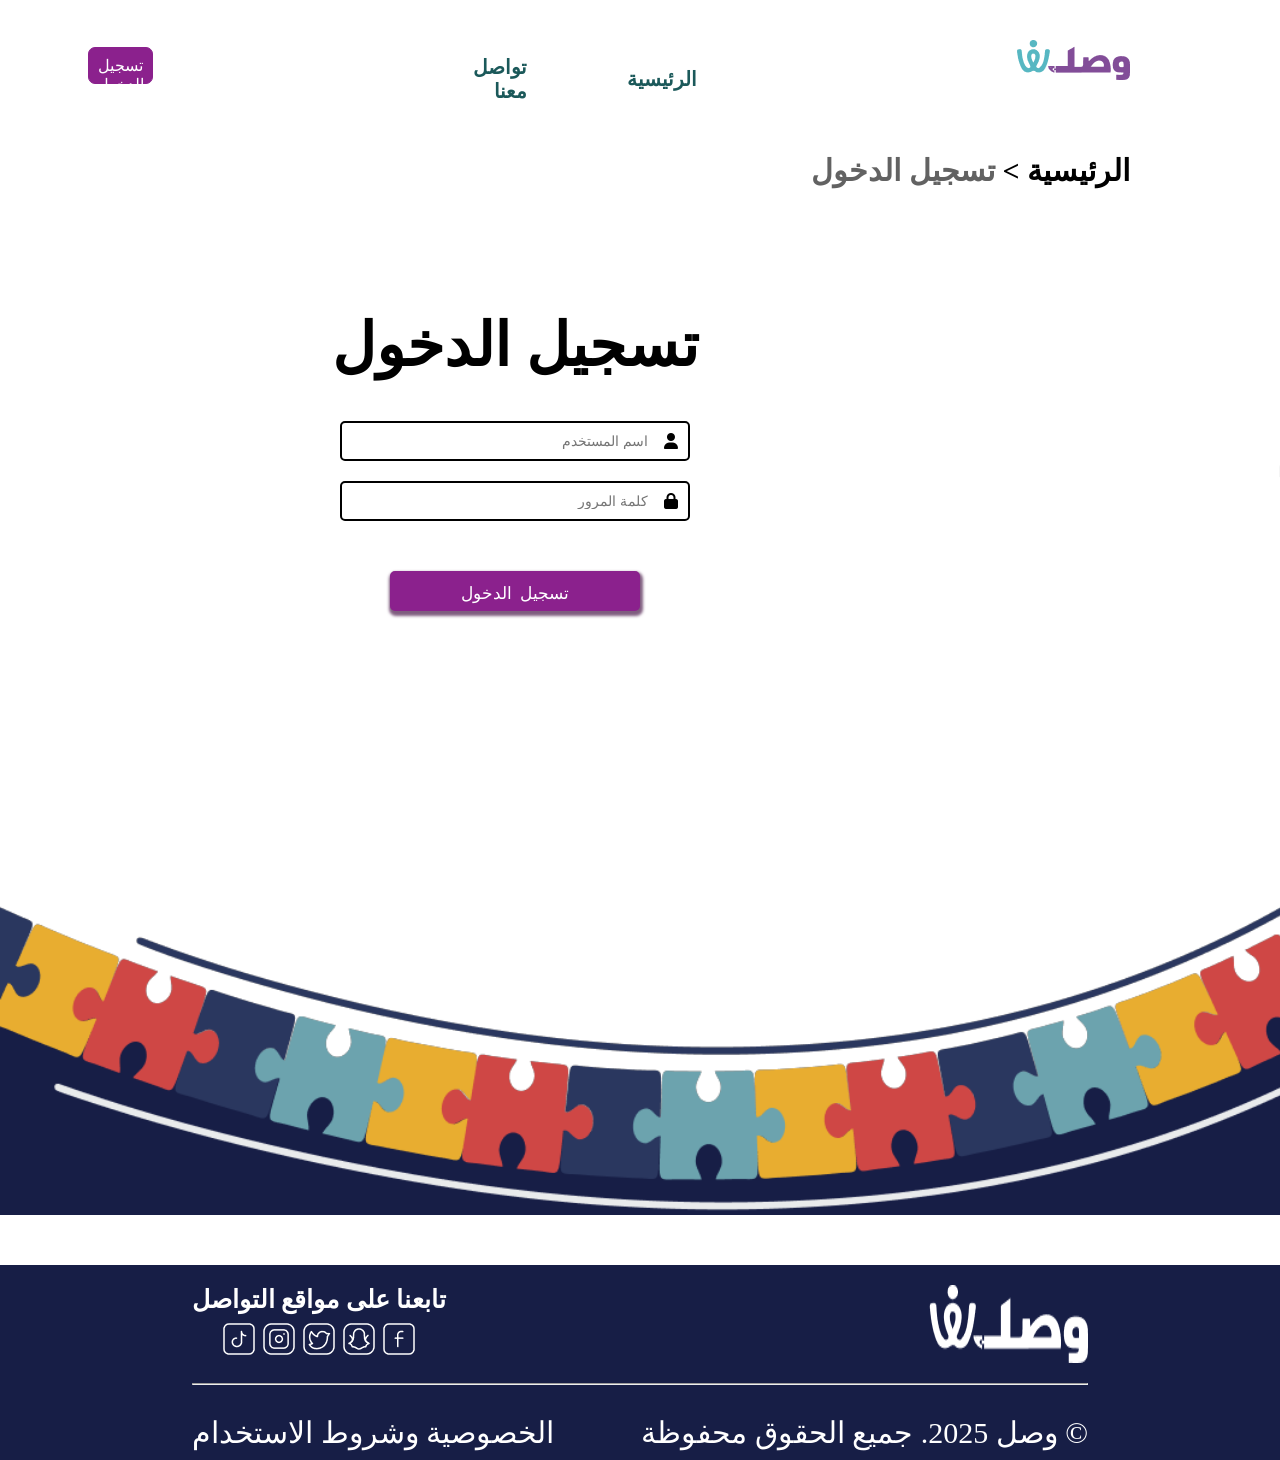
<file: login.html>
<!DOCTYPE html>
<html lang="ar" dir="rtl">
<head>
    <meta charset="UTF-8">
    <meta name="viewport" content="width=device-width, initial-scale=1.0">
    <link rel="shortcut icon" href="image/iconOne.svg">
    <link rel="stylesheet" href="css/all.min.css">
    <link rel="stylesheet" href="css/style.css">
    <title>تسجيل الدخول</title>
</head>
<body>
       <section id="p2">
         <header>
        <div class="div1">
          <div class="logo">
            <img src="image/logoColorful.png" alt="شعار">
          </div>
            <nav>
                <ul>
                    <li><a href="index_2.html">الرئيسية</a></li>
                    <li><a href="#">تواصل معنا</a></li>
                </ul>
            </nav>
            <a href="login.html" class="btn">تسجيل الدخول</a>
        </div>
        <div class="link">
          <a href="index_2.html" class="main"> الرئيسية<span> &gt; </span></a>
          <a href="login.html">تسجيل الدخول</a> 
        </div>
      </header>
    </section>
  <section id="bodyPage">
         <form action="dashbord.html">
         <h1>تسجيل الدخول</h1>
         <div class="input_box">
                <div class="name">
                    <i class="fa fa-user"></i>
                    <input type="text" id="name" required placeholder="اسم المستخدم">
                </div>
                <div class="password">
                    <i class="fa-solid fa-lock"></i>
                    <input type="password" id="password" required placeholder="كلمة المرور">
                </div>
        </div>
         <button type="submit">تسجيل الدخول</button>
        </form>
     </section>

    <footer>
        <div class="body">
            <img src="image/logoWhite.png" alt="شعار وصل الابيض">
            <div class="social">
                <h5>تابعنا على مواقع التواصل</h5>
                <div class="icons">
                    <a href="#"><img src="image/face.png" alt=""></a> 
                    <a href="#"><img src="image/snapchat.png" alt=""></a>
                    <a href="#"><img src="image/twitaer.png" alt=""></a> 
                    <a href="#"><img src="image/insta.png" alt=""></a>
                    <a href="#"><img src="image/tektok.png" alt=""></a>
                </div>
            </div>
        </div>
        <hr>
        <div class="foot">
            <p>&copy; وصل 2025. جميع الحقوق محفوظة</p>
            <p>الخصوصية وشروط الاستخدام</p>
        </div>
    </footer>
</body>
</html>
</file>
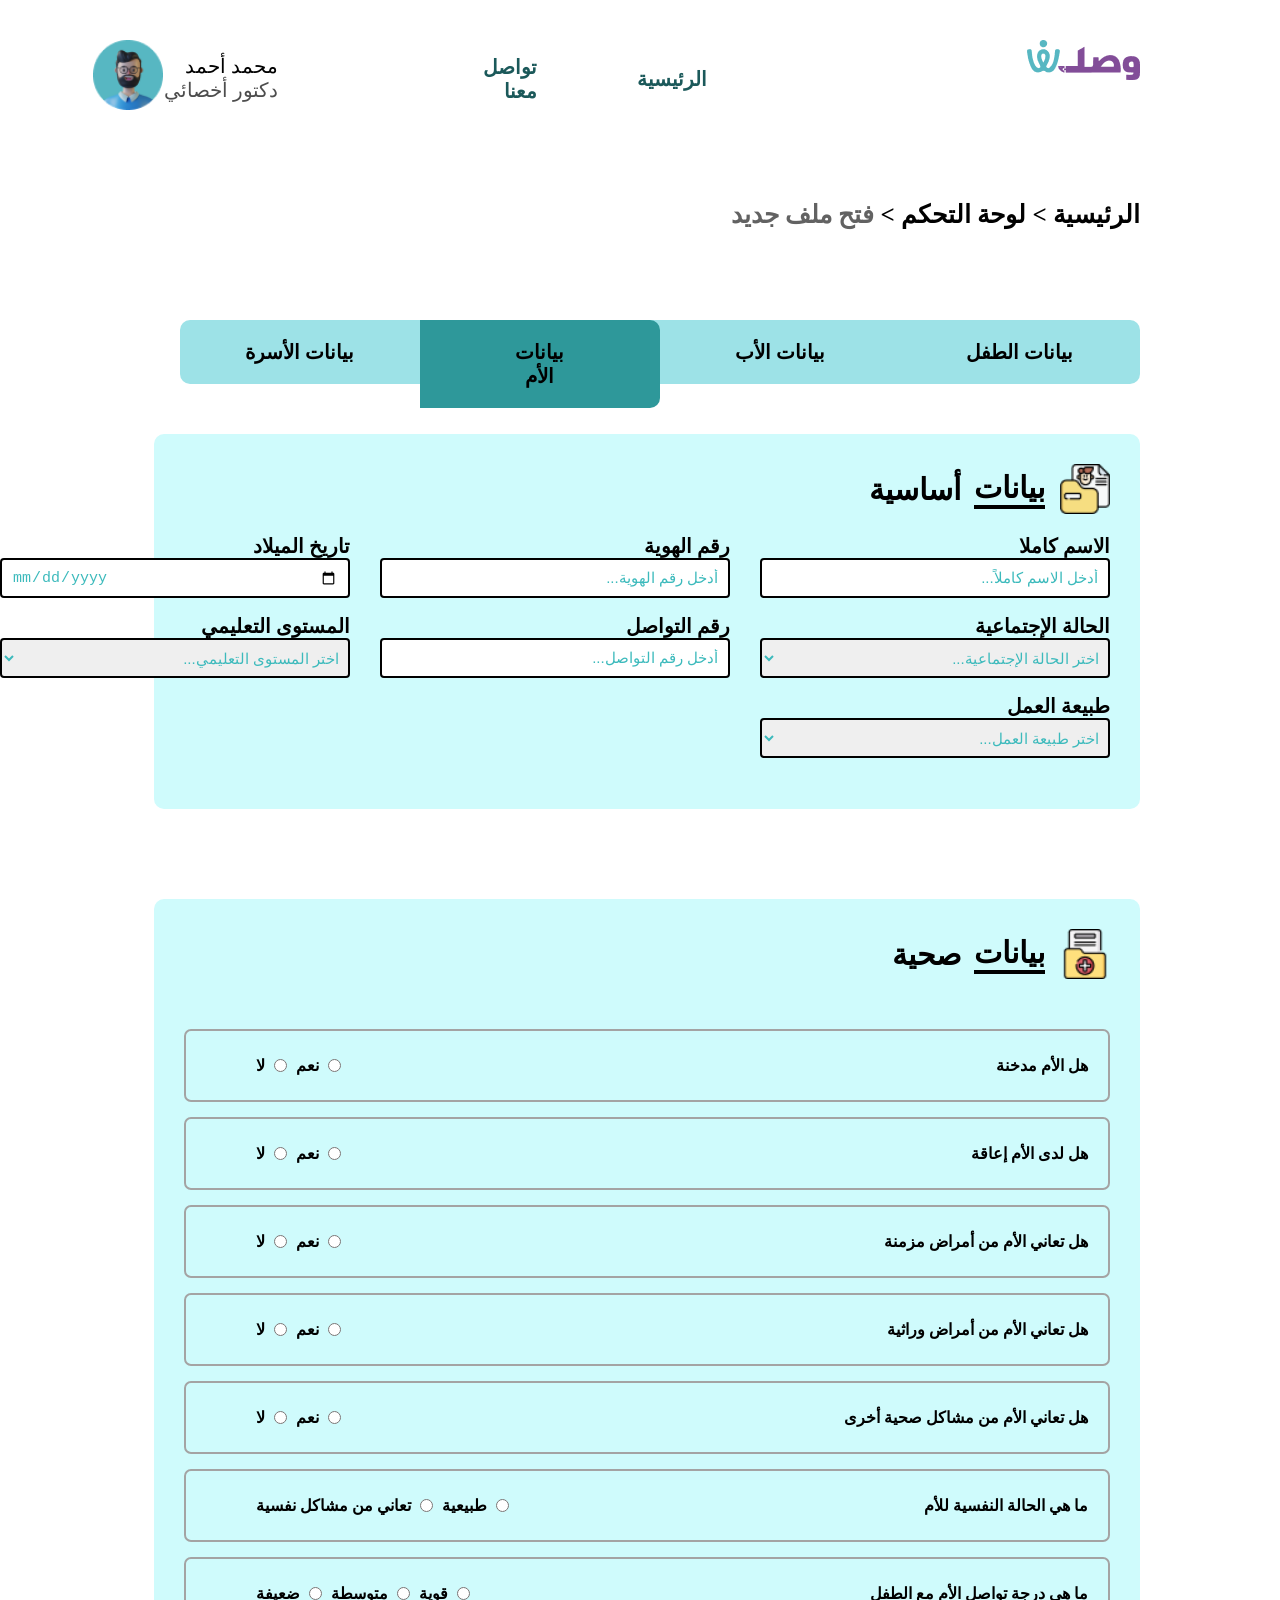
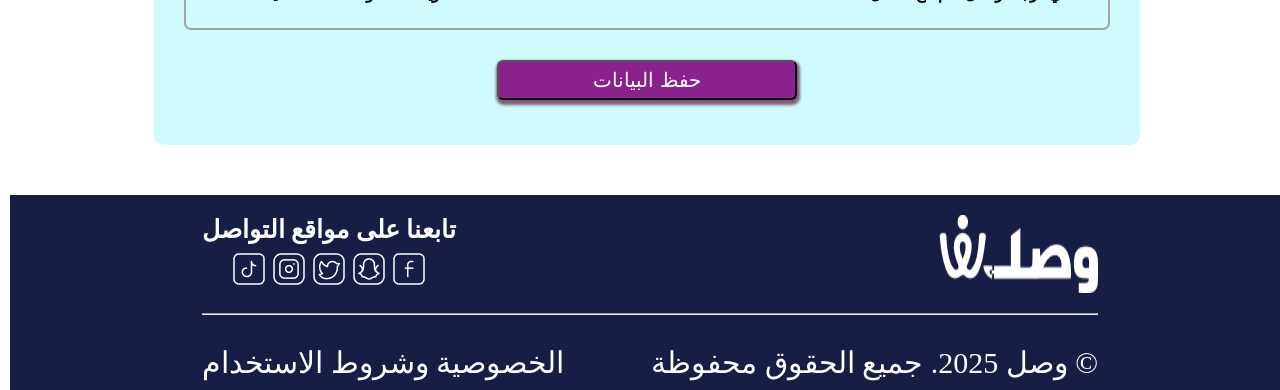
<file: motherinfo.html>
<!DOCTYPE html>
<html lang="ar" dir="rtl">
<head>
    <meta charset="UTF-8">
    <meta name="viewport" content="width=device-width, initial-scale=1.0">
    <link rel="shortcut icon" href="image/iconOne.svg">
    <link rel="stylesheet" href="css/all.min.css">
    <link rel="stylesheet" href="css/style.css">
    <title>بيانات الأم</title>
</head>
<body>
      <section id="p4">
      <header>
        <div class="div1">
          <div class="logo">
            <img src="image/logoColorful.png" alt="">
          </div>
            <nav>
                <ul>
                    <li><a href="index_2.html">الرئيسية</a></li>
                    <li><a href="#">تواصل معنا</a></li>
                </ul>
            </nav>
            <img src="image/Ellips.png" alt="" class="doctor"> 
            <p>محمد أحمد
               <br> 
               <span>دكتور أخصائي</span>
            </p>
        </div>
      </header>
    </section>

    <section id="info2">
          <div class="link">
          <a href="index_2.html" class="main"> الرئيسية<span> &gt; </span></a>
          <a href="dashbord.html" class="control">لوحة التحكم<span> &gt; </span></a> 
          <a href="#" class="newFlie"> فتح ملف جديد</a> 
        </div>
    </section>

    <section id="list">
       <ul>
        <li><a href="babyinfo.html">بيانات الطفل</a></li>
        <li><a href="fatherinfo.html">بيانات الأب</a></li>
        <li><a href="motherinfo.html" class="baby">بيانات الأم</a></li>
        <li><a href="familyinfo.html">بيانات الأسرة</a></li>
       </ul>
    </section>

    <section id="form1">
        <div class="img"><img src="image/personal-information.png" alt="">
        <h2><span>بيانات </span>أساسية </h2>
        </div>

        <form action="">

          <div class="name">
          <label for="name">الاسم كاملا</label>
          <input type="text" id="name" required placeholder="أدخل الاسم كاملاً...">
        </div>

         <div class="id">
          <label for="id">رقم الهوية</label>
          <input type="text" id="id" required placeholder="أدخل رقم الهوية...">
        </div>

        <div class="date">
        <label for="date">تاريخ الميلاد</label>
        <input type="date" id="date" required style="color: #3cbabc;font-size: 15px;">
        </div>
        <div class="socialStatus">
          <label for="socialStatus">الحالة الإجتماعية</label>
            <select id="socialStatus">
            <option value="1">اختر الحالة الإجتماعية...</option>
            <option value="2">متزوجة</option>
            <option value="3">مطلقة</option>
            <option value="4">أرملة</option>
        </select>
        </div>
        <div class="number">
          <label for="number">رقم التواصل</label>
          <input type="text" id="number" placeholder="أدخل رقم التواصل..." required>
        </div>
        <div class="EductionLevel">
          <label for="EductionLevel">المستوى التعليمي</label>
            <select id="EductionLevel">
            <option value="1">اختر المستوى التعليمي...</option>
            <option value="2">دبلوم</option>
            <option value="3">بكالوريوس</option>
            <option value="4">ماجستير</option>
            <option value="5">دكتوراه</option>
            <option value="6">غير متعلمة</option>
        </select>
        </div>
        <div class="workNature">
          <label for="workNature">طبيعة العمل</label>
          <select id="workNature">
            <option value="1">اختر طبيعة العمل...</option>
            <option value="2">موظفة رسمية</option>
            <option value="3">موظفة يومية</option>
            <option value="4">متقاعدة</option>
            <option value="5">ربة منزل</option>
        </select>
        </div>
        </form>
    </section>

    <section id="form2">
        <div class="img">
           <img src="image/medical1.png" alt="">
           <h2><span>بيانات </span>صحية</h2>
        </div>
        <form action="">
              <div class="div2">
                <label class="la2">هل الأم مدخنة</label>
                <div class="radio">
                  <input type="radio" name="div2">
                  <label>نعم</label>
                  <input type="radio" name="div2">
                  <label>لا</label>
                </div>
              </div>
             <div class="div3">
                <label class="la3">هل لدى الأم إعاقة</label>
                <div class="radio">
                  <input type="radio" name="div3">
                  <label>نعم</label>
                  <input type="radio" name="div3">
                  <label>لا</label>
                </div>
             </div>
             <div class="div4">
                <label class="la4">هل تعاني الأم من أمراض مزمنة</label>
                <div class="radio">
                  <input type="radio" name="div4">
                  <label>نعم</label>
                  <input type="radio" name="div4">
                  <label>لا</label>
                </div>
             </div>
             <div class="div5">
                <label class="la5">هل تعاني الأم من أمراض وراثية</label>
                <div class="radio">
                  <input type="radio" name="div5">
                  <label>نعم</label>
                  <input type="radio" name="div5">
                  <label>لا</label>
                </div>
             </div>
             <div class="div6">
                <label class="la6">هل تعاني الأم من مشاكل صحية أخرى</label>
                <div class="radio">
                  <input type="radio" name="div6">
                  <label>نعم</label>
                  <input type="radio" name="div6">
                  <label>لا</label>
                </div>
             </div> 
             <div class="div7">
                <label class="la7">ما هي الحالة النفسية للأم</label>
                <div class="radio">
                  <input type="radio" name="div7">
                  <label>طبيعية</label>
                  <input type="radio" name="div7">
                  <label>تعاني من مشاكل نفسية</label>
                </div>
             </div>
             <div class="div8">
                <label class="la8">ما هي درجة تواصل الأم مع الطفل</label>
                <div class="radio">
                  <input type="radio" name="div8">
                  <label>قوية</label>
                  <input type="radio" name="div8">
                  <label>متوسطة</label>
                  <input type="radio" name="div8">
                  <label>ضعيفة</label>
                </div>
             </div>
        </form>

        <div class="button">
        <button type="submit">حفظ البيانات</button>
        </div> 
     </section>

     <footer>
        <div class="body">
            <img src="image/logoWhite.png" alt="شعار وصل الابيض">
            <div class="social">
                <h5>تابعنا على مواقع التواصل</h5>
                <div class="icons">
                    <a href="#"><img src="image/face.png" alt=""></a> 
                    <a href="#"><img src="image/snapchat.png" alt=""></a>
                    <a href="#"><img src="image/twitaer.png" alt=""></a> 
                    <a href="#"><img src="image/insta.png" alt=""></a>
                    <a href="#"><img src="image/tektok.png" alt=""></a>
                </div>
            </div>
        </div>
        <hr>
        <div class="foot">
            <p>&copy; وصل 2025. جميع الحقوق محفوظة</p>
            <p>الخصوصية وشروط الاستخدام</p>
        </div>
    </footer>
</body>
</html>
</file>
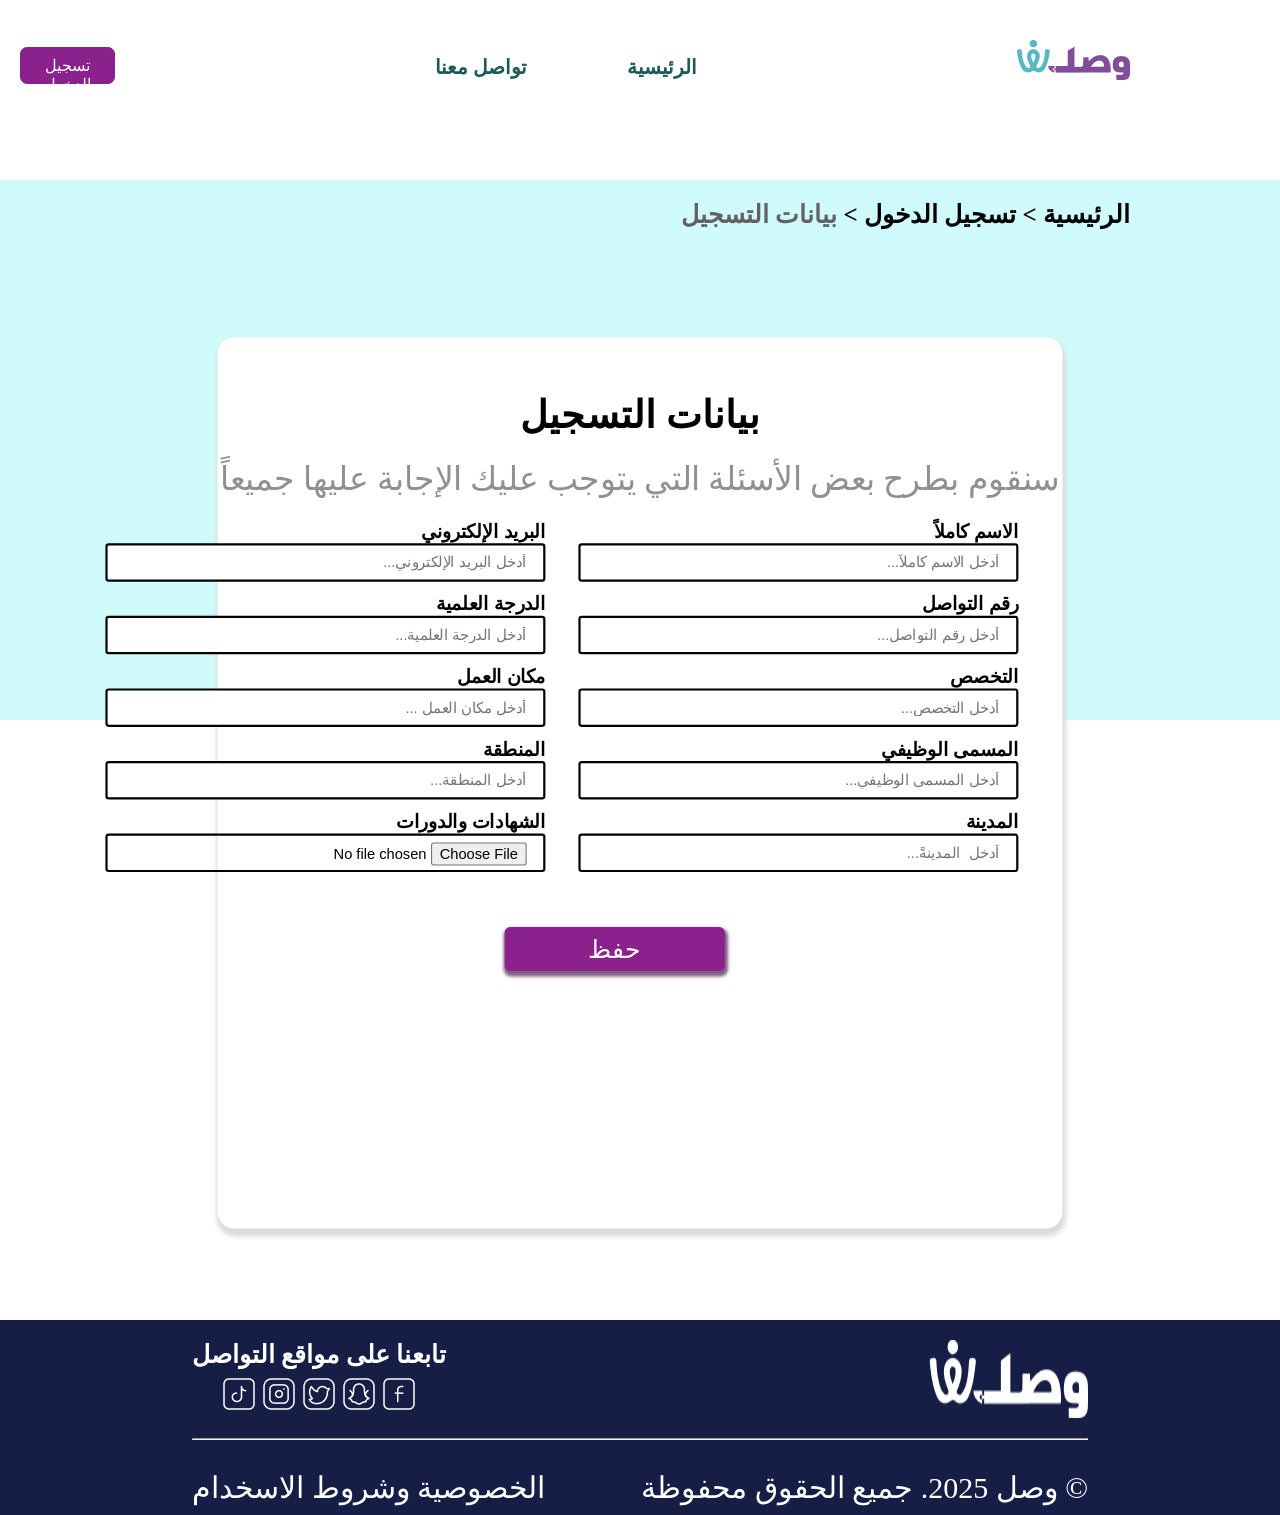
<file: singin.html>
<!DOCTYPE html>
<html lang="ar" dir="rtl">
<head>
    <meta charset="UTF-8">
    <meta name="viewport" content="width=device-width, initial-scale=1.0">
    <link rel="shortcut icon" href="image/iconOne.svg">
    <link rel="stylesheet" href="css/all.min.css">
    <link rel="stylesheet" href="css/style.css">
    <title>بيانات التسجيل</title>
</head>
<body>
    <section id="p3">
         <header>
        <div class="div1">
          <div class="logo">
            <img src="image/logoColorful.png" alt="شعار">
          </div>
            <nav>
                <ul>
                    <li><a href="index.html">الرئيسية</a></li>
                    <li><a href="#">تواصل معنا</a></li>
                </ul>
            </nav>
            <a href="login.html" class="btn" target="_blank">تسجيل الدخول</a>
        </div>
      </header>
    </section>

     <section id="sec1">
          <div class="link">
          <a href="index.html" class="main"target="_blank"> الرئيسية<span> > </span></a>
          <a href="login.html" class="log"target="_blank">تسجيل الدخول<span> > </span></a> 
          <a href="#">بيانات التسجيل</a>
        </div>
    </section>
    <section id="sec2">
        <h1>بيانات التسجيل</h1>
        <p>سنقوم بطرح بعض الأسئلة التي يتوجب عليك الإجابة عليها جميعاً</p>
        <form action="">
        <div class="inputing">
     <div class="ldiv">
            <div>
             <label for="name">الاسم كاملاً</label>
             <input type="text" id="name" placeholder="أدخل الاسم كاملاً..."required>
           </div>
           <div>
             <label for="phone">رقم التواصل</label>
            <input type="text" id="phone" placeholder="أدخل رقم التواصل..."required>
        </div>
        <div>
            <label for="specialization">التخصص</label>
            <input type="text" id="specialization" placeholder="أدخل التخصص..."required>
        </div>
        <div>
           <label for="job">المسمى الوظيفي</label>
           <input type="text" id="job" placeholder="أدخل المسمى الوظيفي..."required>
        </div>
        <div>
           <label for="city">المدينة</label>
          <input type="text" id="city" placeholder="أدخل  المدينةً..."required>
        </div>
      </div>
        <div class="rdiv">
             <div>
             <label for="email">البريد الإلكتروني</label>
             <input type="email" id="email" placeholder="أدخل البريد الإلكتروني..."required>
           </div>
           <div>
             <label for="mark">الدرجة العلمية</label>
            <input type="text" id="mark" placeholder="أدخل الدرجة العلمية..."required>
        </div>
        <div>
            <label for="placeWork">مكان العمل </label>
            <input type="text" id="placeWork" placeholder="أدخل مكان العمل ..."required>
        </div>
        <div>
           <label for="place"> المنطقة</label>
           <input type="text" id="place" placeholder="أدخل المنطقة..."required>
        </div>
        <div>
           <label for="certificates">الشهادات والدورات</label>
          <input type="file" id="certificates" required>
        </div>
        </div>
    </div>
    <button type="submit">حفظ</button>
</form>
    </section>

    <footer>
        <div class="body">
            <img src="image/logoWhite.png" alt="شعار وصل الابيض">
            <div class="social">
                <h5>تابعنا على مواقع التواصل</h5>
                <div class="icons">
                    <a href="facebook.com" target="_blank"><img src="image/face.png" alt=""></a> 
                    <a href="instagram.com" target="_blank"><img src="image/snapchat.png" alt=""></a>
                     <a href="twitter.com" target="_blank"><img src="image/twitaer.png" alt=""></a> 
                    <a href="snapchat.com" target="_blank"><img src="image/insta.png" alt=""></a>
                    <a href="tiktok.com" target="_blank"><img src="image/tektok.png" alt=""></a>
                    
                </div>
            </div>
        </div>
        <hr>
        <div class="foot">
            <p>&copy; وصل 2025. جميع الحقوق محفوظة</p>
            <p>الخصوصية وشروط الاسخدام</p>
        </div>
    </footer>
</body>
</html>
</file>
<file: css/style.css>
*{
  box-sizing: border-box;
  padding: 0;
  margin: 0;
}
:root{
    --main_color:#8b218d;
    --second_color:#ffffffff;
    --background-color:#cffbfc;
    --bg-card: #3bbabc;
}
/* index code */
#p1 header{
    background-image:linear-gradient(to bottom , rgba(255,255,255,0) 0%, var(--second_color) 100%),url(../image/background-image-main.png);
    background-repeat: no-repeat;
    background-size: cover;
    height: 80vh;
    width: 100%;
    display: flex;
    padding: 40px 150px;
}
.div1{
    display: flex;
    gap: 20em;
}
nav ul {
    display: flex;
    gap: 100px;
    list-style:none;
    align-items: center;
}
nav ul li{
    margin-top: 15px;
}
nav ul li a{
    text-decoration: none;
    color: #1b595a;
    padding-top: 40px;
    font-size: 20px;
    font-weight: bold; 
}
nav ul li a:hover{
    color: var(--main_color);
    margin-bottom: 20px;
    border-bottom: 5px solid #1b595a;
}
.div1 .btn {
    color: var(--second_color);
    text-decoration: none;
    background-color: var(--main_color);
    border: 1px solid var(--main_color);
    height: 37px;
    width: 95px;
    border-radius: 7px;
    margin-top:7px ;
    padding: 8px;
    text-align: center;
}
.div1 .btn:hover{
    box-shadow: 1px 3px 3px 2px #7f5d7f ;
}
.about-wasla{
    background-image:url(../image/iconOne.svg);
    background-repeat: no-repeat;
    background-position: center 40%  ;
    background-size: 400px;
    display: flex;
    flex-direction: column;
    gap: 50px;
    padding: 50px 100px;
    min-height: 90vh;
    position: relative;
    margin-bottom: 50px;
    margin-right: 100px;
    z-index: 1;
}
.about-wasla::before{
    content: "";
    position: absolute;
    inset: 0;
    background: rgba(255, 255, 255 ,0.711);
    z-index: -1;
}
.about-wasla h2{
    color: var(--main_color);
    font-size: 40px;
    margin-bottom: 20px;
}

p{
    display: block;
    font-size: 30px;
}
.cards{
    display: flex;
    justify-content: center;
    align-items: center;
    height: 40vh; 
}
.cards div {
    display: flex;
    justify-content: center;
    align-items: center;
    flex-direction: column;
    flex: 1;
    height: 100%;
    margin-bottom: 50px;
    padding: 20px;
}
.cards div:first-child, .cards div:last-child {
    background-color: var(--bg-card) ;  
} 
.cards .card{
    background-color: var(--main_color);
    height: 120%;
    z-index: 2;
    position: relative;
    box-shadow: 0 10px 20px rgba(0,0,0,0.2);
}
.cards .card img{
    width: 80px;
    height: 80px;
    margin-bottom: 20px;
    z-index: 3;
    position: relative;
}
.cards  h2 {
    font-family: 'Courier New';
    margin-top: 10px;
    color: white;
    font-size: 2rem;
}
  /* Login Code    */
  #p2{
    padding: 40px 150px 0;
    height: 30vh;
    width: 100%;
  }

#p2 .link {
    margin-top: 50px;
}
#p2 .link a{
   font-size: 30px;
   font-weight: bolder;
   color:#626262 ;
   text-decoration: none;
}
#p2 .link  .main{
    color: black;
}
#p2 .link a:active{
 color: #3f0000;
}
#bodyPage { 
    background-image: url(../image/Buzzel.png);
    background-size: cover;
    background-repeat: no-repeat;
    height: 105vh;
}
#bodyPage form{
    text-align: center;
    padding-top: 40px;
    padding-right: 250px;
}
#bodyPage form h1{
    font-size: 60px;
    margin-bottom: 40px;
}
#bodyPage form input{
    width: 350px;
    height: 40px;
    margin-bottom: 20px;
    outline: none;
    border: 2px solid black;
    border-radius: 5px;
    padding-right: 40px;   
}
.input_box{
    position: relative;  
}
.input_box .name, .input_box .password{
    position: relative;
    width: 350px;
    margin: 0 auto;
}
.input_box .name input,.password input{
    width: 100%;
    border: 1px solid #ccc;
    border-radius: 5px;
    font-size: 14px;
}
.input_box .name i{
    position: absolute;
    right: 12px;
    top: 12px;
    pointer-events: none;
}
.input_box .password i{
    position: absolute;
    right: 12px;
    top: 12px;
    pointer-events: none;
}
#bodyPage form button{
    background-color: var(--main_color);
    color: var(--second_color);
    padding-top: 5px;
    margin-top: 30px;
    height: 40px;
    width: 250px;
    cursor: pointer;
    font-family: Arial, Helvetica, sans-serif;
    border: 2px solid var(--main_color);
    border-radius: 5px;
    box-shadow: 1px 3px 3px 2px #7f5d7f ;
    font-size: 17px;
    word-spacing: 3px;
    text-align: center;
}
/* singin Code  */
#p3{
    padding: 40px 150px 0 0;
    height: 20vh;
    width: 100%;
}
#sec1{
    background-color:var(--background-color);
    height: 60vh;
    width: 100%;
    margin-bottom: 600px;
}
#sec1  .link {
    padding-top: 20px;
    padding-right: 150px;
}
#sec1  .link a{
   font-size: 25px;
   font-weight: bolder;
   color:#626262 ;
   text-decoration: none;
}
#sec1 .link  .main{
    color: black;
}
#sec1 .link  .log{
    color: black;
}
#sec1  .link a:active{
 color: #3f0000;
}
#sec2{
    height: auto;
    min-height: 90vh;
    width: 60%;
    background-color:var(--second_color);
    border-radius: 15px;
    position: absolute;
    top: 42%;
    right: 20%;
    transform: scale(1.1);
    box-shadow: 1px 5px 5px 2px  #dadada;
    padding-top: 50px;
    padding-bottom: 80px;
    margin-bottom:200px;
}
#sec2 h1{
    font-size: 35px;
    margin-bottom: 20px;
    text-align: center;
}
#sec2 p{
    color:#919090;
    text-align: center;
}
#sec2 .inputing{
    display: flex;
    margin: 40px;
    margin-top: 20px;
    gap: 30px;
}
#sec2 .ldiv div label,.rdiv div label{
    font-size: 17px;
    font-weight: bold;
    font-family: Arial, Helvetica, sans-serif;
    display: block;
}
#sec2 .ldiv div input,.rdiv div input{
    outline:none;
    width: 400px;
    height: 35px;
    border: 2px solid black;
    border-radius: 3px;
    margin-bottom: 10px;
    padding: 6px 15px  ;    
}
#sec2 button{
    height: 40px;
    width: 200px;
    background-color: var(--main_color);
    color: var(--second_color);
    border: 1px solid var(--main_color);
    border-radius: 5px;
    text-align: center;
    position: absolute;
    right: 40%;
    font-size: 23px;
    cursor: pointer;
    box-shadow: 1px 3px 3px 2px #7f5d7f ;
}
/* Dashbord Code  */
#info{
    height: 10vh;
    width: 100%;
}
#info  .link {
    padding-top: 20px;
    padding-right: 150px;
}
#info  .link a{
   font-size: 25px;
   font-weight: bolder;
   color:#626262 ;
   text-decoration: none;
}
#info .link  .main{
    color: black;
}
#info  .link a:active{
 color: #000000;
}
#dashBoard{
    margin-top: 30px;
    margin-right: 150px; 
    display: grid;
    grid-template-columns: repeat(2,400px);
    justify-content: center;
    gap: 40px;
    margin-bottom: 400px;
}
.OpenNewFile, .patientFiles, .statistics{
    background-color: var(--background-color);
    height: 30vh;
    width:350px;
    text-align: center;
    padding: 7px 5px  ;
    border-radius: 20px;    
}
 .statistics{
    position: absolute;
    top:66%;
    right: 42%;
    align-items: center;
 }
 .OpenNewFile .dashBoard-border, .patientFiles .dashBoard-border, .statistics .dashBoard-border{
    height: 28vh;
    width:340px;
    border: 2px solid #4ebfc9; 
    border-radius: 20px;
    padding: 50px;
 }
.OpenNewFile h2, .patientFiles h2, .statistics h2{
 margin-top: 20px;
 font-size: 27px;
 font-weight: bold;
}
.OpenNewFile h2 a{
    text-decoration: none;
    color: #000000;
}
#p4 {
    padding: 40px 150px 0;
    height: 20vh;
    width: 100%;
}
#p4 .div1{
    position: relative;
}
#p4 .div1 .doctor{
    height: 70px;
    width: 70px;
}
#p4 .div1 p{
    position: absolute;
    top: 20%;
    right: 88%;
    padding-bottom: 5px;  
    font-size: 20px;  
}
#p4 .div1 p span{
    color: #4d4d4d;
    margin-top: 10px;
}

/* Information Code  */
#doctor{
    height: auto;
    min-height: 90vh;
    width: 60%;
    background-color:var(--second_color);
    border-radius: 15px;
    position: absolute;
    top: 42%;
    right: 20%;
    transform: scale(1.1);
    box-shadow: 1px 5px 5px 2px  #dadada;
    padding-top: 50px;
    padding-bottom: 50px;
    margin-bottom:200px;
}
#doctor .top{
    display: flex;
    justify-content: space-between;
}
#doctor .top .rdiv{
    display: flex;
    gap: 5px;
    margin: 50px;
    margin-right: 80px;
    position: relative;
    align-items: center;
}
#doctor .top .rdiv i{
    font-size: 65px;
    color: #65a2a3;
}
#doctor .top .rdiv #lock{
    font-size: 15px;
    color: #000000;
    position: absolute;
    top: 70%;
    right: 22%;
}
#doctor .top .ldiv button{
    background-color: var(--second_color);
    border: 1px solid #ababab;
    border-radius: 5px;
    box-shadow: 1px 5px 5px 2px  #dadada;
    cursor: pointer;
    height: 40px;
    width: 100px;
    margin-left: 30px;
} 
.bodyy > div {
  display: flex;
  justify-content: space-between;
  gap: 40px;
  padding: 12px  90px;
}
.bodyy div  div {
    flex: 1;
  display: flex;
  gap: 25px;
  margin-top: 20px;
}
 .bodyy span:first-child {
  width: 100px;
  font-weight: bold;
  color: #333;
  font-size: 18px;
} 
.bodyy span:last-child {
  color: #666;
}
hr{
 margin-right: 90px ;
 margin-left: 90px ;
}
/* BabyInfo Code  */
#info2{
    height: 10vh;
    width: 100%;
}
#info2  .link {
    padding-top: 20px;
    padding-right: 150px;
}
#info2  .link a{
   font-size: 25px;
   font-weight: bolder;
   color:#626262 ;
   text-decoration: none;
}
#info2 .link  .main{
    color: black;
}
#info2 .link  .control{
    color: black;
}
#info2  .link a:active{
 color: #000000;
}
#list{
      margin-top: 20px;
      margin-right: 150px;
      border-radius: 10px;
}
#list ul{
    display: flex;
    margin-top: 50px;
    list-style: none;
    justify-content: space-around;
    width: 85%;
    font-size: 15px;
    font-weight: bold;
    background-color: #9de2e7;
    border-radius: 10px; 
}
#list ul li{
    width: 100%;
    height: 100%;
    padding: 20px;
    border-radius: 10px;
    text-align: center;
    position: relative;
}
#list ul li a{
    text-decoration: none;
    color: #000000;
    font-size: 20px;
}
#list ul li .baby{
 background-color: #2e989a;
    padding: 20px 80px;
    position: absolute;
    right: 0;
    top: 0;
    border-radius: 0 10px 10px 0;
}
#form1{
     margin-top: 50px;
     background-color: var(--background-color);
     width: 77%;
     height: auto;
     margin-right: 150px;
     border-radius: 10px;
     padding: 30px 30px 45px;
}
#form1 .img, #form2 .img, #form3 .img, #form4 .img, #form5 .img{
  display: flex;
  gap: 15px;
  align-items: center;
}
#form1 .img img , #form2 .img img , #form3 .img img , #form4 .img img , #form5 .img img{
 width: 50px;
 height: 50px;
}
#form1 .img h2, #form2 .img h2, #form3 .img h2, #form4 .img h2, #form5 .img h2{
  display: flex;
  gap: 15px;
  align-items: center;
  font-size: 30px;
  font-weight: bold;
}
#form1 .img h2 span,#form2 .img h2 span , #form3 .img h2 span , #form4 .img h2 span, #form5 .img h2 span{
     border-bottom: 4px solid black;
     margin-left: -2px;
}
#form1 form {
    display: grid;
    grid-template-columns:repeat(3,200px) ;
    grid-template-rows: repeat(3,70px);
    gap: 10px 180px;
    padding-top: 20px ;  
}
#form1 form div label{
    font-size: 20px;
    font-weight: bold;
}
#form1 form div input{
    outline: none;
    width: 350px;
    height: 40px;
    border: 2px solid black;
    border-radius: 4px;
    padding: 10px;
}
#form1 form select{
    display: block;
    width: 350px;
    height: 40px;
    color:#3cbabc;
    font-size: 15px;
    border: 2px solid black;
    border-radius: 4px;
    padding: 5px;
}
#form1 form div input::placeholder{
    color:#3cbabc;
    font-size: 15px;
}
.button{
    text-align: center;
    margin-top: 30px;
}
.button button{
    background-color: var(--main_color);
    color: var(--second_color);
    border-radius: 6px;
    height: 40px;
    width: 300px;
    font-size: 20px;
    cursor: pointer;
    box-shadow: 1px 3px 3px 2px #7f5d7f ;
    text-align: center;
}
#form2{
     margin-top: 90px;
     background-color: var(--background-color);
     width: 77%;
     height: auto;
     margin-right: 150px;
     border-radius: 10px;
     padding: 30px 30px 45px;
}
#form2  form, #form3  form, #form4  form, #form5  form{
    margin-top: 50px ; 
}
#form2 .div2,.div3,.div4,.div5,.div6 ,.div7,.div8 , .div9{
    padding: 25px 20px ;
    margin-bottom: 15px;
    border: 2px solid #a4a3a3;
    border-radius: 7px;
    display: flex;
    justify-content: space-between;
    font-weight: bold;
}
#form2 .div2 .radio,.div3 .radio,.div4 .radio,.div5 .radio,.div6 .radio,.div7 .radio,.div8 .radio , .div9 .radio{
    display: flex;
    gap: 9px;
    align-items: center;
    margin-left: 50px;
}
/* family Code */
#list ul li .family{
    background-color: #2e989a;
    padding: 20px 80px;
    position: absolute;
    left: 0;
    top: 0;
    border-radius: 10px 0 0 10px;
}
#form5{
    margin-top: 50px;
    background-color: var(--background-color);
    width: 77%;
    height: auto;
    margin-right: 150px;
    border-radius: 10px;
    padding: 30px 30px 45px;
}
#form5 p{
    margin-top: 20px;
    margin-bottom: 8px;
    font-size: 20px;
    font-weight: bold;
}
#form5 .fam1 select, #form5 .fam2 select, #form5 .fam3 select, #form5 .fam4 select, #form5 .fam5 select, #form5 .fam6 select, #form5 .fam7 select, #form5 .fam8 select, #form5 .fam9 select{
    margin-bottom: 10px;
    border: 2px solid #a4a3a3;
    border-radius: 7px;
    height: 42px;
    width: 100%;
    padding: 5px 15px;
    font-size: 15px;
    color: #777;
    background-color: white;
}

/* Footer  */
footer {
    display: flex;
    flex-direction: column;
    align-items: center;
    margin-top: 50px;
    background-color: #171e46;
    color: white;
}
footer .body {
    display: flex;
    width: 70%;
    justify-content: space-between;
    padding: 20px 0;
}
footer .body h5 {
    font-size: 25px;
}
footer .body .icons {
    display: flex;
    justify-content: center;
    align-items: center;
    margin-top: 5px;
}
.icons i {
    font-size: 20px;
}
footer hr {
    width: 70%;
}
footer .foot {
    width: 70%;
    display: flex;
    justify-content: space-between;
    padding-top: 30px;
    padding-bottom: 10px;
}
</file>
